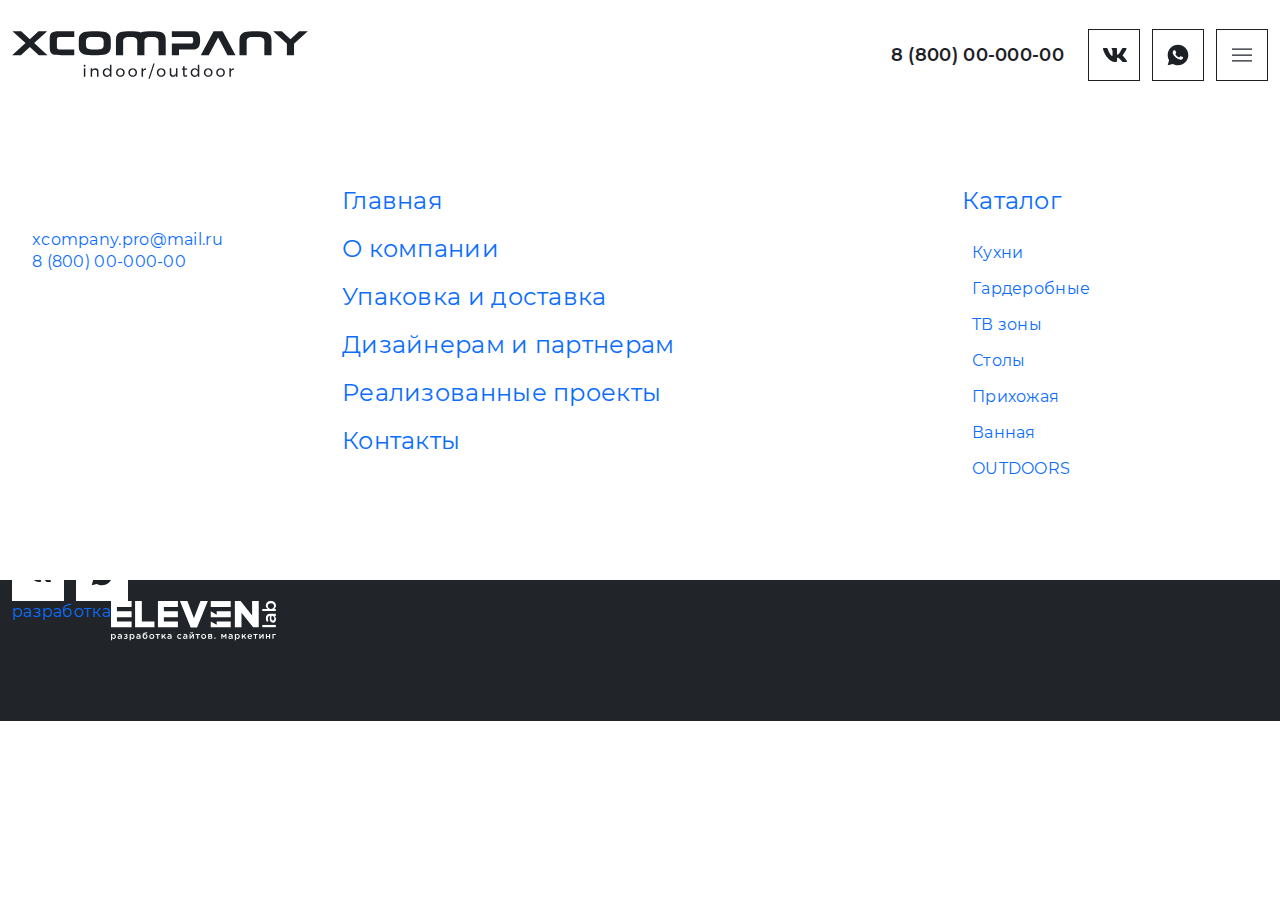
<file: contacts.html>
<!DOCTYPE html>
<html lang="ru">

<head>
  <meta charset="UTF-8">
  <meta http-equiv="X-UA-Compatible" content="IE=edge">
  <meta name="viewport" content="width=device-width, initial-scale=1.0">
  <title>xcompany</title>

  <meta property="og:image" content="path/to/image.jpg">
  <link rel="shortcut icon" href="img/favicon/favicon.ico" type="image/x-icon">

  <!-- add plugins css -->
  <link rel="stylesheet" href="css/bootstrap.min.css">
  <link rel="stylesheet" href="css/slick.css">
  <link rel="stylesheet" href="css/aos.css">
  <link rel="stylesheet" href="css/fancybox.css">
  <!-- add plugins css end -->

  <link rel="stylesheet" href="css/style.css">
  <link rel="stylesheet" href="css/header.css">
  <link rel="stylesheet" href="css/footer.css">
  <link rel="stylesheet" href="css/main.css">
  <link rel="stylesheet" href="css/media.css">
</head>

<body>

  <canvas id="mouseCanvas"></canvas>

  <header>
    <div class="header-top">
      <div class="container-fluid">
        <div class="row">
          <div class="col-12 d-flex align-items-center">
            <a href="index.html" class="logo"><img src="img/logo.svg" alt=""></a>
            <nav class="nav-menu nav-menu-header">
              <ul class="menu menu-header my-ul">
                <li class="nav-item"><a href="index.html" class="nav-link">Главная</a></li>
                <li class="nav-item"><a href="kitchen.html" class="nav-link">Кухня</a></li>
                <li class="nav-item"><a href="wardrobe.html" class="nav-link">Гардеробная</a></li>
                <li class="nav-item"><a href="tv-zones.html" class="nav-link">ТВ зоны</a></li>
                <li class="nav-item"><a href="tables.html" class="nav-link">Столы</a></li>
                <li class="nav-item"><a href="hallway.html" class="nav-link">Прихожая</a></li>
                <li class="nav-item"><a href="bathroom.html" class="nav-link">Ванная</a></li>
                <li class="nav-item"><a href="outdoors.html" class="nav-link">OUTDOORS</a></li>
                <li class="nav-item"><a href="patents.html" class="nav-link">Патенты</a></li>
                <li class="nav-item"><a href="contacts.html" class="nav-link">Контакты</a></li>
              </ul>
            </nav>
            <a href="tel:88000000000" class="phone">8 (800) 00-000-00</a>
            <ul class="social-list my-ul">
              <li><a href="#"><svg class="svg-icon">
                    <use xlink:href="img/sprite.svg#vk-icon"></use>
                  </svg></a></li>
              <li><a href="#"><svg class="svg-icon">
                    <use xlink:href="img/sprite.svg#whatsapp-icon"></use>
                  </svg></a></li>
            </ul>

            <a href="#" class="btn-burger"><svg class="svg-icon svg-icon-burger">
                <use xlink:href="img/sprite.svg#burger-icon"></use>
              </svg>
              <svg class="svg-icon svg-icon-close">
                <use xlink:href="img/sprite.svg#close-icon"></use>
              </svg>
            </a>
          </div>
        </div>
      </div>
    </div>
    <div class="header-bottom">
      <div class="container-fluid">
        <div class="row">
          <div class="col-12 col-md-6 col-lg-5 col-xl-5 order-lg-1">
            <ul class="header-bottom-menu my-ul">
              <li><a href="index.html" class="active">Главная</a></li>
              <li><a href="about.html">О компании</a></li>
              <li><a href="package.html">Упаковка и доставка</a></li>
              <li><a href="partners.html">Дизайнерам и партнерам</a></li>
              <li><a href="projects.html">Реализованные проекты</a></li>
              <li><a href="contacts.html">Контакты</a></li>
            </ul>
          </div>
          <div class="col-12 col-md-6 col-lg-4 col-xl-3 offset-xl-1 order-lg-1">
            <ul class="header-bottom-menu my-ul">
              <li><a href="catalog.html">Каталог</a>

                <ul class="header-bottom-submenu my-ul">
                  <li><a href="kitchen.html">Кухни</a></li>
                  <li><a href="wardrobe.html">Гардеробные</a></li>
                  <li><a href="tv-zones.html">ТВ зоны</a></li>
                  <li><a href="tables.html">Столы</a></li>
                  <li><a href="hallway.html">Прихожая</a></li>
                  <li><a href="bathroom.html">Ванная</a></li>
                  <li><a href="outdoors.html">OUTDOORS</a></li>
                </ul>
              </li>
            </ul>
          </div>
          <div class="col-12 col-lg-3 col-xl-3">
            <div class="header-bottom-box">
              <ul class="social-list social-list-white-border my-ul">
                <li><a href="#"><svg class="svg-icon">
                      <use xlink:href="img/sprite.svg#vk-icon"></use>
                    </svg></a></li>
                <li><a href="#"><svg class="svg-icon">
                      <use xlink:href="img/sprite.svg#whatsapp-icon"></use>
                    </svg></a></li>
              </ul>

              <a href="mailto:xcompany.pro@mail.ru" class="mail">xcompany.pro@mail.ru</a>
              <a href="tel:+78000000000" class="phone-link">8 (800) 00-000-00</a>
            </div>
          </div>
        </div>
      </div>
    </div>
  </header>

  <main class="home-contacts bg-dark p-120">
    <div class="container">
      <div class="row">
        <div class="col-12 col-lg-5">
          <div class="home-contacts-wrapper">
            <nav aria-label="breadcrumb" class="nav-breadcrumb">
              <ol class="breadcrumb breadcrumb-white">
                <li class="breadcrumb-item"><a href="index.html">Главная</a></li>
                <li class="breadcrumb-item active" aria-current="page">Каталог</li>
              </ol>
            </nav>

            <h1 class="h2-big">Контакты</h1>

            <div class="contacts-box">
              <p class="font-text">Телефон:</p>
              <a href="tel:88000000000" class="h4">8 (800) 00-000-00</a>
            </div>
            <div class="contacts-box">
              <p class="font-text">Адрес:</p>
              <h4>г. Пенза, ул. Володарского, 2</h4>
            </div>
            <div class="contacts-box">
              <p>Электронная почта:</p>
              <a href="mailto:xcompany@gmail.com" class="h4">xcompany@gmail.com</a>
            </div>

            <ul class="social-list social-list-white my-ul d-none d-lg-flex">
              <li><a href="#"><svg class="svg-icon">
                    <use xlink:href="img/sprite.svg#vk-icon"></use>
                  </svg></a></li>
              <li><a href="#"><svg class="svg-icon">
                    <use xlink:href="img/sprite.svg#whatsapp-icon"></use>
                  </svg></a></li>
            </ul>

            <a href="https://elevenlab.ru" target="_blank" class="link-developer d-none d-lg-flex">
              <span>разработка</span>
              <img src="img/logo-developer.svg" alt="">
            </a>
          </div>
        </div>

        <div class="col-12 col-lg-7">
          <div class="map-wrapper">
            <iframe
              src="https://yandex.ru/map-widget/v1/?ll=45.010940%2C53.186102&mode=search&ol=geo&ouri=ymapsbm1%3A%2F%2Fgeo%3Fdata%3DCgg1NzIxMzkxMBJA0KDQvtGB0YHQuNGPLCDQn9C10L3Qt9CwLCDRg9C70LjRhtCwINCS0L7Qu9C-0LTQsNGA0YHQutC-0LPQviwgMiIKDTQLNEIVkb5UQg%2C%2C&z=16"></iframe>
              
          </div>
        </div>

        <div class="col-12 d-block d-lg-none">
          <ul class="social-list social-list-white my-ul">
            <li><a href="#"><svg class="svg-icon">
                  <use xlink:href="img/sprite.svg#vk-icon"></use>
                </svg></a></li>
            <li><a href="#"><svg class="svg-icon">
                  <use xlink:href="img/sprite.svg#whatsapp-icon"></use>
                </svg></a></li>
          </ul>

          <a href="https://elevenlab.ru" target="_blank" class="link-developer">
            <span>разработка</span>
            <img src="img/logo-developer.svg" alt="">
          </a>
        </div>
      </div>
    </div>
  </main>



  <!-- Modal -->
  <div class="modal fade" id="callbackModal" tabindex="-1" aria-hidden="true">
    <div class="modal-dialog modal-dialog-centered modal-dialog-scrollable">
      <div class="modal-content">

        <div class="modal-header">
          <h3 class="modal-title">Хотите оставить заявку или появились вопросы?</h3>
          <button type="button" class="btn-close" data-bs-dismiss="modal" aria-label="Close"><svg class="svg-icon">
              <use xlink:href="img/sprite.svg#close-icon"></use>
            </svg></button>
          <div class="box-text-big">
            <p>Оставьте свои контактные данные, и мы с вами свяжемся</p>
          </div>
        </div>

        <div class="modal-body">
          <form method="post" class="form-callback">
            <label><input type="text" name="name" placeholder="Имя" required></label>
            <label><input type="text" name="phone" placeholder="Телефон" required></label>
            <h4>Как с вами связаться?</h4>
            <div class="list-social-radio">
              <label class="social-radio-item">
                <input type="radio" name="contact-method" value="whatsapp" checked>
                <span class="social-radio-item__custom"></span>
                <span class="radio-text">WhatsApp</span>
              </label>
              <label class="social-radio-item">
                <input type="radio" name="contact-method" value="Telegram">
                <span class="social-radio-item__custom"></span>
                <span class="radio-text">Telegram</span>
              </label>
              <label class="social-radio-item">
                <input type="radio" name="contact-method" value="Телефон">
                <span class="social-radio-item__custom"></span>
                <span class="radio-text">Телефон</span>
              </label>
            </div>

            <div class="form-footer">
              <label class="label-checkbox">
                <input type="checkbox" name="checkbox">
                <span class="label-checkbox__custom"></span>
                <span class="label-checkbox__text">Нажимая кнопку "Отправить" вы соглашаетесь с политикой обработки
                  персональных данных</span>
              </label>
              <button type="submit" class="btn btn-dark">Отправить</button>
            </div>
          </form>
        </div>

      </div>
    </div>
  </div>

  <div class="modal fade modal-dark" id="thanksModal" tabindex="-1" aria-hidden="true">
    <div class="modal-dialog modal-dialog-centered modal-dialog-scrollable">
      <div class="modal-content">

        <div class="modal-header text-center">
          <h3 class="modal-title h2">Спасибо! Ваши данные получены!</h3>
          <button type="button" class="btn-close" data-bs-dismiss="modal" aria-label="Close"><svg class="svg-icon">
              <use xlink:href="img/sprite.svg#close-icon"></use>
            </svg></button>
          <div class="box-text-big">
            <p>Мы скоро с вами свяжемся</p>
          </div>
        </div>
      </div>
    </div>
  </div>

  <!-- add plugins js-->
  <script src="js/jquery.min.js"></script>
  <script src="js/bootstrap.bundle.min.js"></script>
  <script src="js/slick.min.js"></script>
  <script src="js/jquery.maskedinput.min.js"></script>
  <script src="js/aos.js"></script>
  <script src="js/fancybox.umd.js"></script>
  <!-- add plugins js end-->

  <script src="js/common.js"></script>

</body>

</html>
</file>
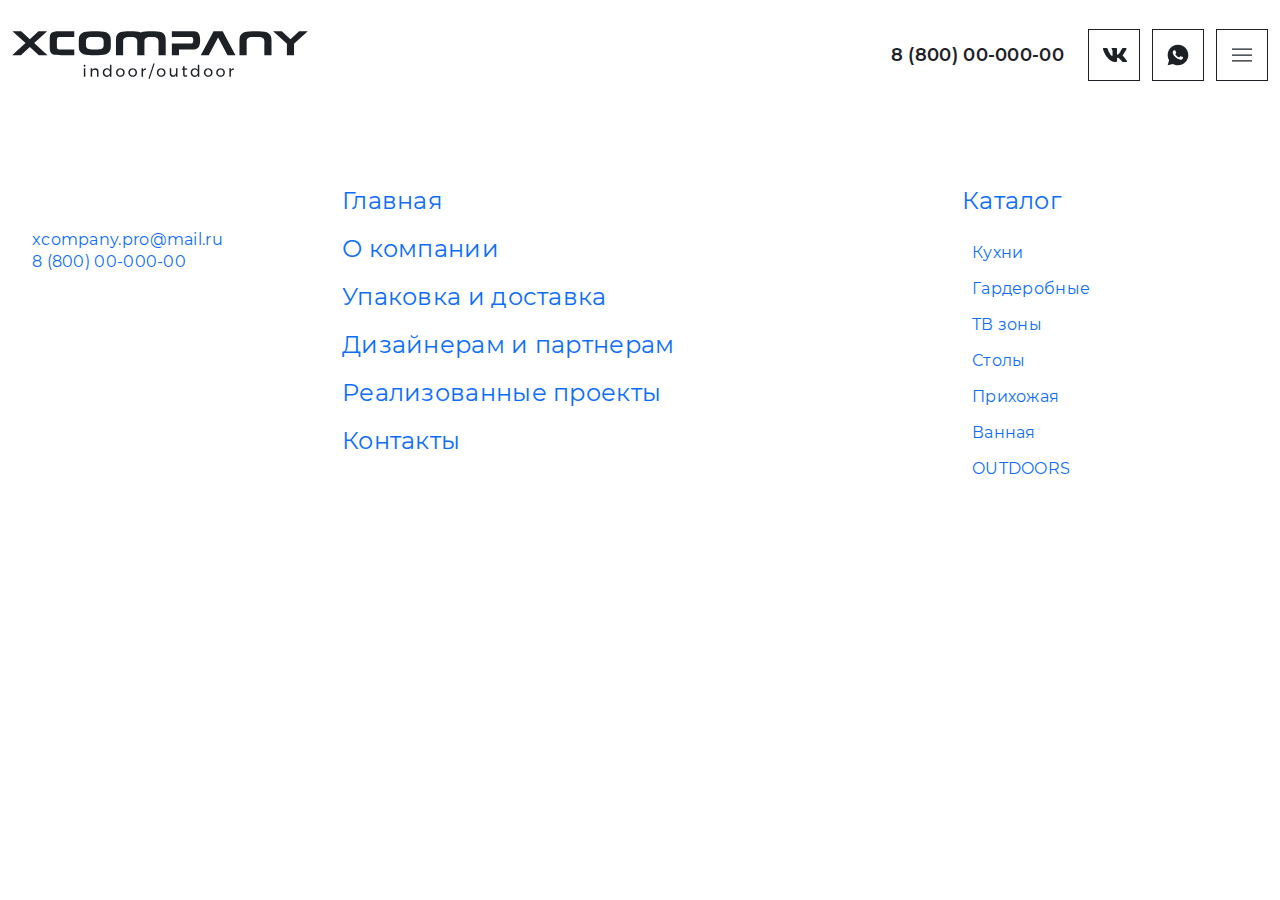
<file: modal.html>
<!DOCTYPE html>
<html lang="ru">

<head>
  <meta charset="UTF-8">
  <meta http-equiv="X-UA-Compatible" content="IE=edge">
  <meta name="viewport" content="width=device-width, initial-scale=1.0">
  <title>xcompany</title>

  <meta property="og:image" content="path/to/image.jpg">
  <link rel="shortcut icon" href="img/favicon/favicon.ico" type="image/x-icon">

  <!-- add plugins css -->
  <link rel="stylesheet" href="css/bootstrap.min.css">
  <link rel="stylesheet" href="css/slick.css">
  <link rel="stylesheet" href="css/aos.css">
  <link rel="stylesheet" href="css/fancybox.css">
  <!-- add plugins css end -->

  <link rel="stylesheet" href="css/style.css">
  <link rel="stylesheet" href="css/header.css">
  <link rel="stylesheet" href="css/footer.css">
  <link rel="stylesheet" href="css/main.css">
  <link rel="stylesheet" href="css/media.css">
</head>

<body>

  <canvas id="mouseCanvas"></canvas>

  <header>
    <div class="header-top">
      <div class="container-fluid">
        <div class="row">
          <div class="col-12 d-flex align-items-center">
            <a href="index.html" class="logo"><img src="img/logo.svg" alt=""></a>
            <nav class="nav-menu nav-menu-header">
              <ul class="menu menu-header my-ul">
                <li class="nav-item"><a href="index.html" class="nav-link active">Главная</a></li>
                <li class="nav-item"><a href="kitchen.html" class="nav-link">Кухня</a></li>
                <li class="nav-item"><a href="wardrobe.html" class="nav-link">Гардеробная</a></li>
                <li class="nav-item"><a href="tv-zones.html" class="nav-link">ТВ зоны</a></li>
                <li class="nav-item"><a href="tables.html" class="nav-link">Столы</a></li>
                <li class="nav-item"><a href="hallway.html" class="nav-link">Прихожая</a></li>
                <li class="nav-item"><a href="bathroom.html" class="nav-link">Ванная</a></li>
                <li class="nav-item"><a href="outdoors.html" class="nav-link">OUTDOORS</a></li>
                <li class="nav-item"><a href="patents.html" class="nav-link">Патенты</a></li>
                <li class="nav-item"><a href="contacts.html" class="nav-link">Контакты</a></li>
              </ul>
            </nav>
            <a href="tel:88000000000" class="phone">8 (800) 00-000-00</a>
            <ul class="social-list my-ul">
              <li><a href="#"><svg class="svg-icon">
                    <use xlink:href="img/sprite.svg#vk-icon"></use>
                  </svg></a></li>
              <li><a href="#"><svg class="svg-icon">
                    <use xlink:href="img/sprite.svg#whatsapp-icon"></use>
                  </svg></a></li>
            </ul>

            <a href="#" class="btn-burger"><svg class="svg-icon svg-icon-burger">
                <use xlink:href="img/sprite.svg#burger-icon"></use>
              </svg>
              <svg class="svg-icon svg-icon-close">
                <use xlink:href="img/sprite.svg#close-icon"></use>
              </svg>
            </a>
          </div>
        </div>
      </div>
    </div>
    <div class="header-bottom">
      <div class="container-fluid">
        <div class="row">
          <div class="col-12 col-md-6 col-lg-5 col-xl-5 order-lg-1">
            <ul class="header-bottom-menu my-ul">
              <li><a href="index.html" class="active">Главная</a></li>
              <li><a href="about.html">О компании</a></li>
              <li><a href="package.html">Упаковка и доставка</a></li>
              <li><a href="partners.html">Дизайнерам и партнерам</a></li>
              <li><a href="projects.html">Реализованные проекты</a></li>
              <li><a href="contacts.html">Контакты</a></li>
            </ul>
          </div>
          <div class="col-12 col-md-6 col-lg-4 col-xl-3 offset-xl-1 order-lg-1">
            <ul class="header-bottom-menu my-ul">
              <li><a href="catalog.html">Каталог</a>

                <ul class="header-bottom-submenu my-ul">
                  <li><a href="kitchen.html">Кухни</a></li>
                  <li><a href="wardrobe.html">Гардеробные</a></li>
                  <li><a href="tv-zones.html">ТВ зоны</a></li>
                  <li><a href="tables.html">Столы</a></li>
                  <li><a href="hallway.html">Прихожая</a></li>
                  <li><a href="bathroom.html">Ванная</a></li>
                  <li><a href="outdoors.html">OUTDOORS</a></li>
                </ul>
              </li>
            </ul>
          </div>
          <div class="col-12 col-lg-3 col-xl-3">
            <div class="header-bottom-box">
              <ul class="social-list social-list-white-border my-ul">
                <li><a href="#"><svg class="svg-icon">
                      <use xlink:href="img/sprite.svg#vk-icon"></use>
                    </svg></a></li>
                <li><a href="#"><svg class="svg-icon">
                      <use xlink:href="img/sprite.svg#whatsapp-icon"></use>
                    </svg></a></li>
              </ul>

              <a href="mailto:xcompany.pro@mail.ru" class="mail">xcompany.pro@mail.ru</a>
              <a href="tel:+78000000000" class="phone-link">8 (800) 00-000-00</a>
            </div>
          </div>
        </div>
      </div>
    </div>
  </header>



  <div class="1"><div class="container">
    <div class="row">
      <div class="col-12">
        <a href="#" class="btn btn-dark" data-bs-toggle="modal" data-bs-target="#callbackModal">callback modal</a>
  <a href="#" class="btn btn-dark" data-bs-toggle="modal" data-bs-target="#thanksModal">thanks modal</a>
      </div>
    </div>
  </div></div>

  <!-- Modal -->
  <div class="modal fade" id="callbackModal" tabindex="-1" aria-hidden="true">
    <div class="modal-dialog modal-dialog-centered modal-dialog-scrollable">
      <div class="modal-content">

        <div class="modal-header">
          <h3 class="modal-title">Хотите оставить заявку или появились вопросы?</h3>
          <button type="button" class="btn-close" data-bs-dismiss="modal" aria-label="Close"><svg class="svg-icon">
              <use xlink:href="img/sprite.svg#close-icon"></use>
            </svg></button>
          <div class="box-text-big">
            <p>Оставьте свои контактные данные, и мы с вами свяжемся</p>
          </div>
        </div>

        <div class="modal-body">
          <form method="post" class="form-callback">
            <label><input type="text" name="name" placeholder="Имя" required></label>
            <label><input type="text" name="phone" placeholder="Телефон" required></label>
            <h4>Как с вами связаться?</h4>
            <div class="list-social-radio">
              <label class="social-radio-item">
                <input type="radio" name="contact-method" value="whatsapp" checked>
                <span class="social-radio-item__custom"></span>
                <span class="radio-text">WhatsApp</span>
              </label>
              <label class="social-radio-item">
                <input type="radio" name="contact-method" value="Telegram">
                <span class="social-radio-item__custom"></span>
                <span class="radio-text">Telegram</span>
              </label>
              <label class="social-radio-item">
                <input type="radio" name="contact-method" value="Телефон">
                <span class="social-radio-item__custom"></span>
                <span class="radio-text">Телефон</span>
              </label>
            </div>

            <div class="form-footer">
              <label class="label-checkbox">
                <input type="checkbox" name="checkbox">
                <span class="label-checkbox__custom"></span>
                <span class="label-checkbox__text">Нажимая кнопку "Отправить" вы соглашаетесь с политикой обработки
                  персональных данных</span>
              </label>
              <button type="submit" class="btn btn-dark">Отправить</button>
            </div>
          </form>
        </div>

      </div>
    </div>
  </div>

  <div class="modal fade modal-dark" id="thanksModal" tabindex="-1" aria-hidden="true">
    <div class="modal-dialog modal-dialog-centered modal-dialog-scrollable">
      <div class="modal-content">

        <div class="modal-header text-center">
          <h3 class="modal-title h2">Спасибо! Ваши данные получены!</h3>
          <button type="button" class="btn-close" data-bs-dismiss="modal" aria-label="Close"><svg class="svg-icon">
              <use xlink:href="img/sprite.svg#close-icon"></use>
            </svg></button>
          <div class="box-text-big">
            <p>Мы скоро с вами свяжемся</p>
          </div>
        </div>
      </div>
    </div>
  </div>

  <!-- add plugins js-->
  <script src="js/jquery.min.js"></script>
  <script src="js/bootstrap.bundle.min.js"></script>
  <script src="js/slick.min.js"></script>
  <script src="js/jquery.maskedinput.min.js"></script>
  <script src="js/aos.js"></script>
  <script src="js/fancybox.umd.js"></script>
  <!-- add plugins js end-->

  <script src="js/common.js"></script>

</body>

</html>
</file>
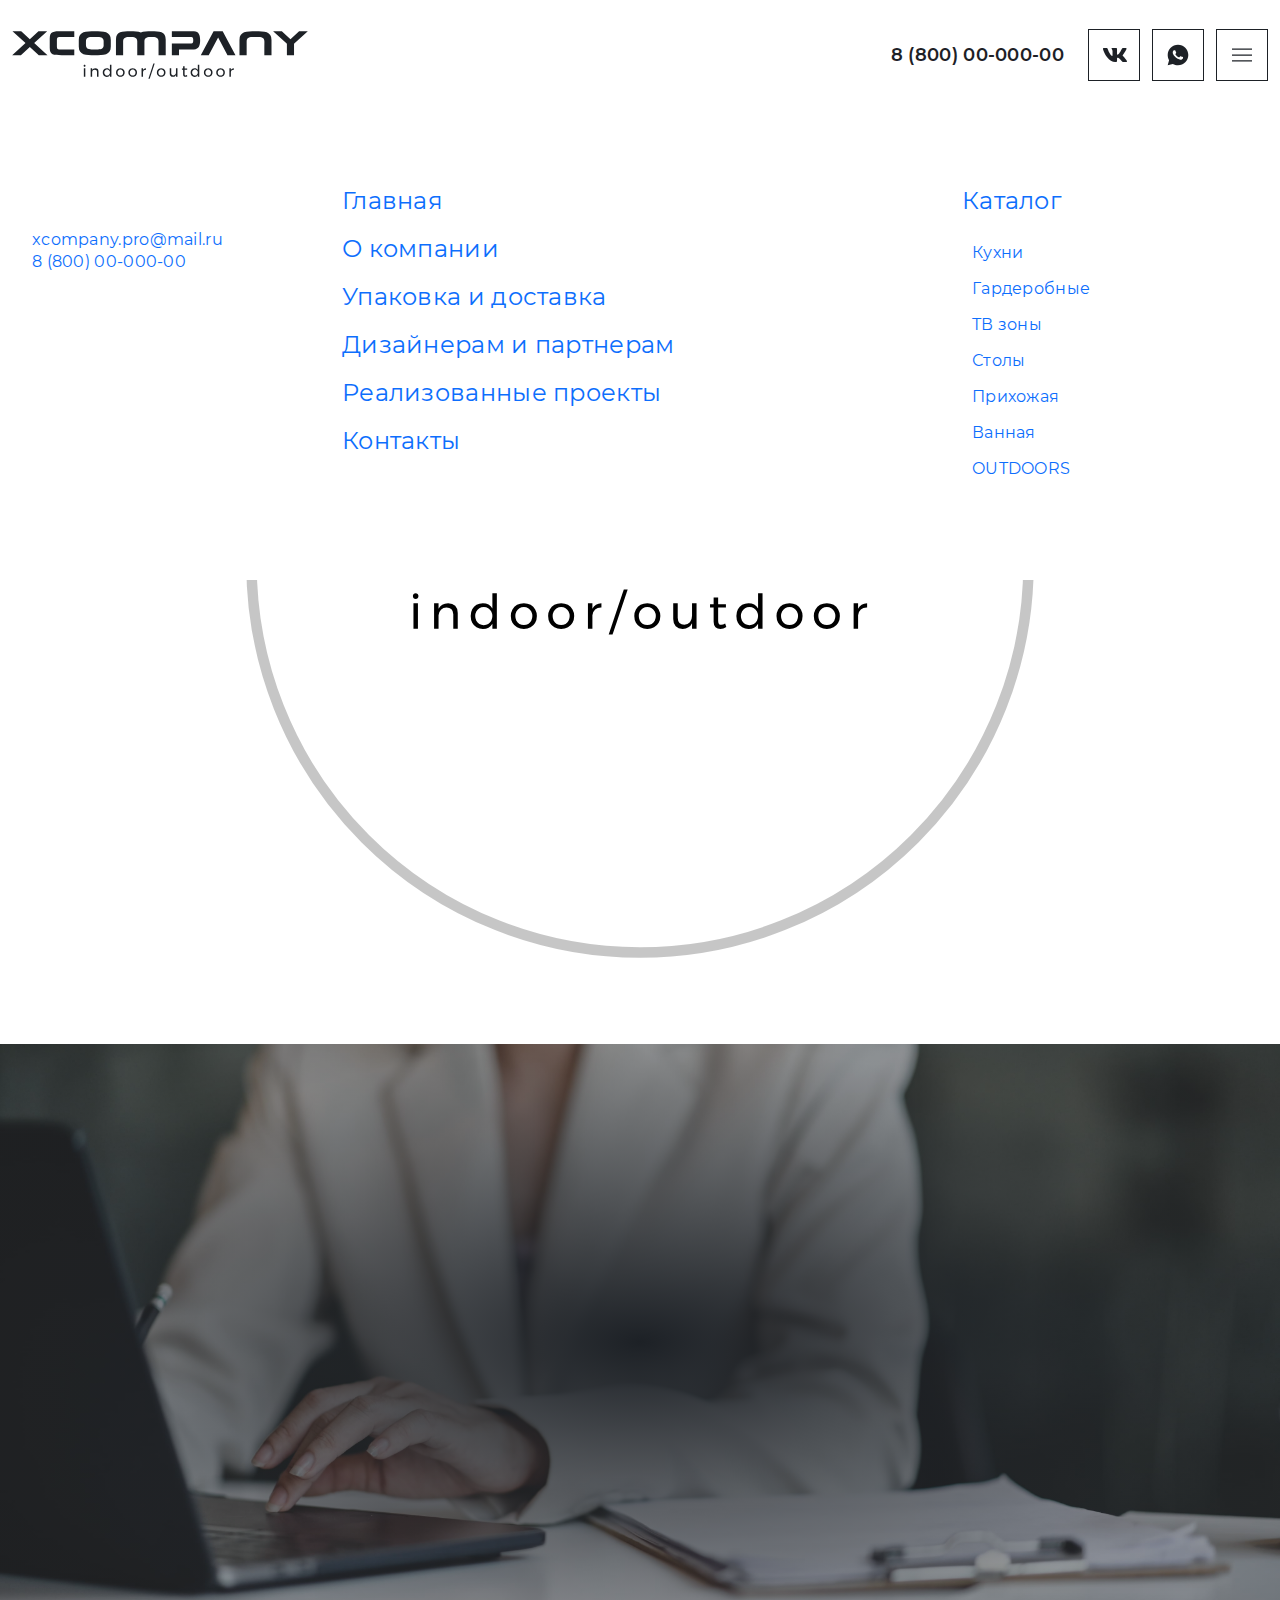
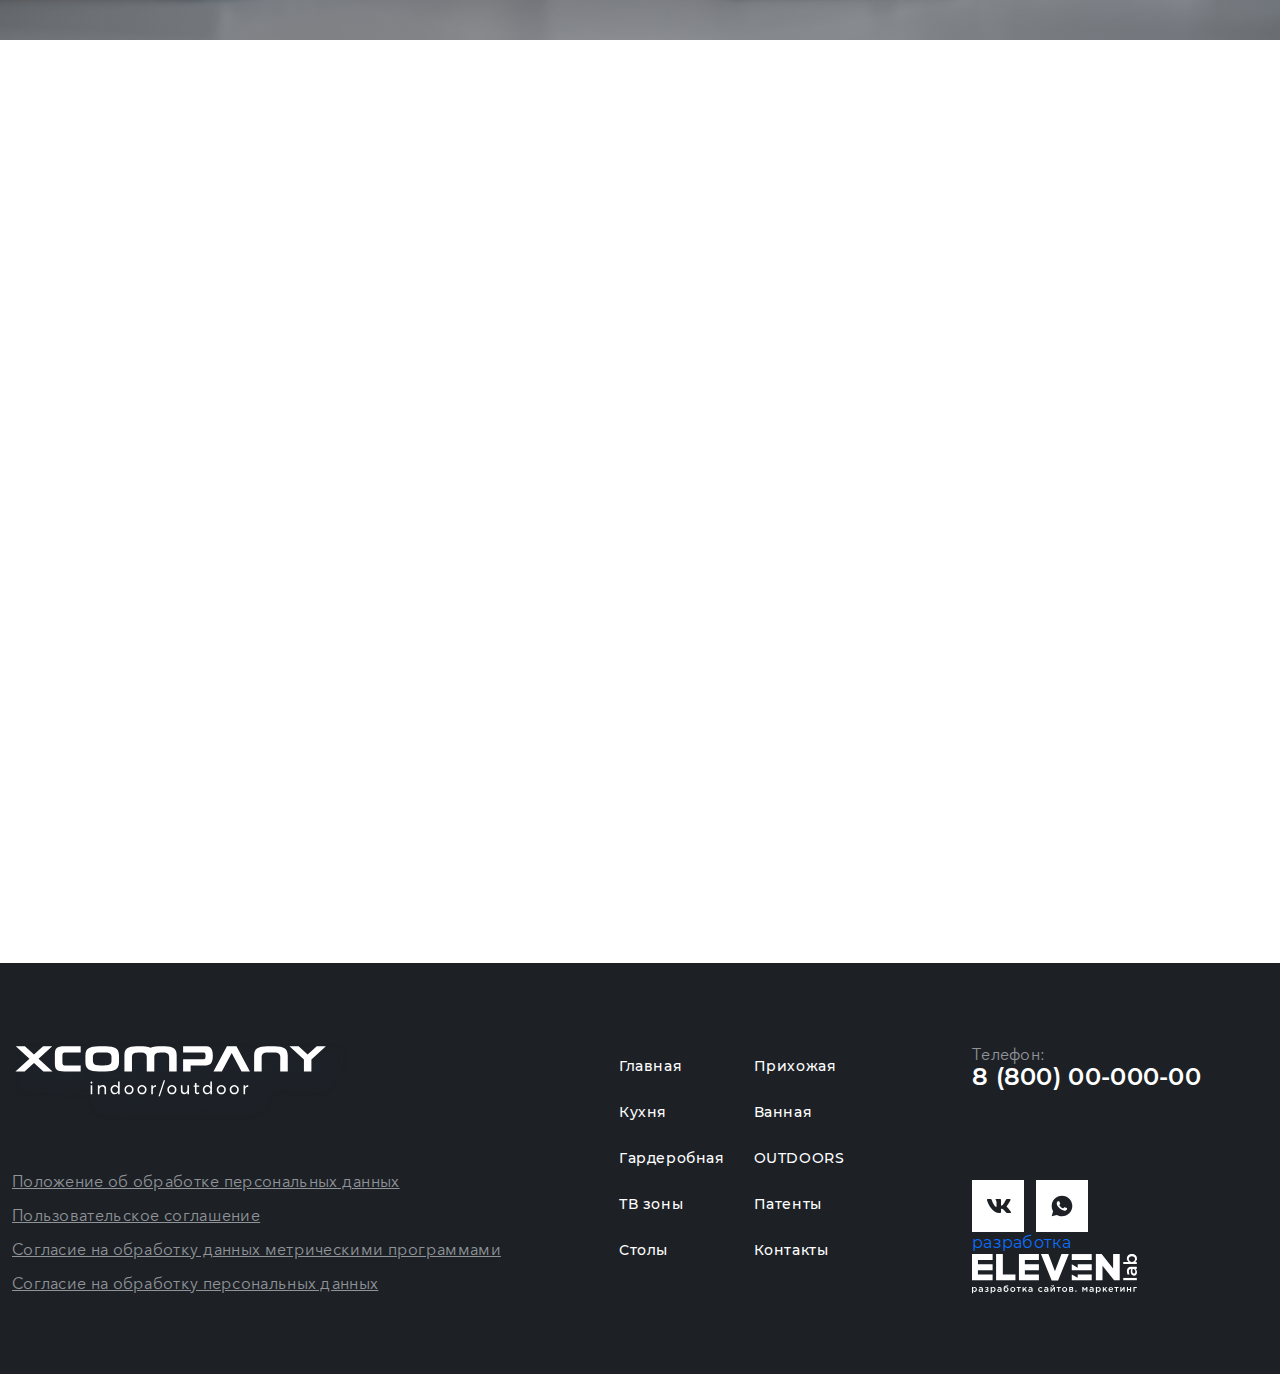
<file: patents.html>
<!DOCTYPE html>
<html lang="ru">

<head>
  <meta charset="UTF-8">
  <meta http-equiv="X-UA-Compatible" content="IE=edge">
  <meta name="viewport" content="width=device-width, initial-scale=1.0">
  <title>xcompany</title>

  <meta property="og:image" content="path/to/image.jpg">
  <link rel="shortcut icon" href="img/favicon/favicon.ico" type="image/x-icon">

  <script>
    // Добавляем класс "js" на <html>, если JS включен.
    // Важно — выполняется до первого рендера, чтобы CSS успел среагировать.
    (function () {
      try {
        document.documentElement.classList.remove('no-js');
      } catch (e) { }
      document.documentElement.classList.add('js');
    })();
  </script>
  
  <!-- add plugins css -->
  <link rel="stylesheet" href="css/bootstrap.min.css">
  <link rel="stylesheet" href="css/slick.css">
  <link rel="stylesheet" href="css/aos.css">
  <link rel="stylesheet" href="css/fancybox.css">
  <!-- add plugins css end -->

  <link rel="stylesheet" href="css/style.css">
  <link rel="stylesheet" href="css/header.css">
  <link rel="stylesheet" href="css/footer.css">
  <link rel="stylesheet" href="css/main.css">
  <link rel="stylesheet" href="css/media.css">
</head>

<body>
<!-- Прелоадер с картинкой -->
  <div class="preloader">
    <img src="img/brandmark-design-2.svg" alt="Логотип — загрузка" />
  </div>
  <canvas id="mouseCanvas"></canvas>

  <header>
    <div class="header-top">
      <div class="container-fluid">
        <div class="row">
          <div class="col-12 d-flex align-items-center">
            <a href="index.html" class="logo"><img src="img/logo.svg" alt=""></a>
            <nav class="nav-menu nav-menu-header">
              <ul class="menu menu-header my-ul">
                <li class="nav-item"><a href="index.html" class="nav-link">Главная</a></li>
                <li class="nav-item"><a href="about.html" class="nav-link">О компании</a></li>
                <li class="nav-item"><a href="kitchen.html" class="nav-link">Кухня</a></li>
                <li class="nav-item"><a href="wardrobe.html" class="nav-link">Гардеробная</a></li>
                <li class="nav-item"><a href="tv-zones.html" class="nav-link">ТВ зоны</a></li>
                <li class="nav-item"><a href="tables.html" class="nav-link">Столы</a></li>
                <li class="nav-item"><a href="hallway.html" class="nav-link">Прихожая</a></li>
                <li class="nav-item"><a href="bathroom.html" class="nav-link">Ванная</a></li>
                <li class="nav-item"><a href="outdoors.html" class="nav-link">OUTDOORS</a></li>
                <li class="nav-item"><a href="patents.html" class="nav-link">Патенты</a></li>
                <li class="nav-item"><a href="contacts.html" class="nav-link">Контакты</a></li>
              </ul>
            </nav>
            <a href="tel:88000000000" class="phone">8 (800) 00-000-00</a>
            <ul class="social-list my-ul">
              <li><a href="#"><svg class="svg-icon">
                    <use xlink:href="img/sprite.svg#vk-icon"></use>
                  </svg></a></li>
              <li><a href="#"><svg class="svg-icon">
                    <use xlink:href="img/sprite.svg#whatsapp-icon"></use>
                  </svg></a></li>
            </ul>

            <a href="#" class="btn-burger"><svg class="svg-icon svg-icon-burger">
                <use xlink:href="img/sprite.svg#burger-icon"></use>
              </svg>
              <svg class="svg-icon svg-icon-close">
                <use xlink:href="img/sprite.svg#close-icon"></use>
              </svg>
            </a>
          </div>
        </div>
      </div>
    </div>
    <div class="header-bottom">
      <div class="container-fluid">
        <div class="row">
          <div class="col-12 col-md-6 col-lg-5 col-xl-5 order-lg-1">
            <ul class="header-bottom-menu my-ul">
              <li><a href="index.html" class="active">Главная</a></li>
              <li><a href="about.html">О компании</a></li>
              <li><a href="package.html">Упаковка и доставка</a></li>
              <li><a href="partners.html">Дизайнерам и партнерам</a></li>
              <li><a href="projects.html">Реализованные проекты</a></li>
              <li><a href="contacts.html">Контакты</a></li>
            </ul>
          </div>
          <div class="col-12 col-md-6 col-lg-4 col-xl-3 offset-xl-1 order-lg-1">
            <ul class="header-bottom-menu my-ul">
              <li><a href="catalog.html">Каталог</a>

                <ul class="header-bottom-submenu my-ul">
                  <li><a href="kitchen.html">Кухни</a></li>
                  <li><a href="wardrobe.html">Гардеробные</a></li>
                  <li><a href="tv-zones.html">ТВ зоны</a></li>
                  <li><a href="tables.html">Столы</a></li>
                  <li><a href="hallway.html">Прихожая</a></li>
                  <li><a href="bathroom.html">Ванная</a></li>
                  <li><a href="outdoors.html">OUTDOORS</a></li>
                </ul>
              </li>
            </ul>
          </div>
          <div class="col-12 col-lg-3 col-xl-3">
            <div class="header-bottom-box">
              <ul class="social-list social-list-white-border my-ul">
                <li><a href="#"><svg class="svg-icon">
                      <use xlink:href="img/sprite.svg#vk-icon"></use>
                    </svg></a></li>
                <li><a href="#"><svg class="svg-icon">
                      <use xlink:href="img/sprite.svg#whatsapp-icon"></use>
                    </svg></a></li>
              </ul>

              <a href="mailto:xcompany.pro@mail.ru" class="mail">xcompany.pro@mail.ru</a>
              <a href="tel:+78000000000" class="phone-link">8 (800) 00-000-00</a>
            </div>
          </div>
        </div>
      </div>
    </div>
  </header>

  <main class="home home-catalog home-page home-patents">
    <div class="container">
      <div class="row">
        <div class="col-12">
          <h1 class="anim-letters">
            Патенты
          </h1>

        </div>
      </div>
    </div>
  </main>

  <section class="patents-result p-120">
    <div class="container">
      <div class="row">
        <div class="col-12 col-lg-7 offset-lg-2" data-aos="fade-up">
          <h2>Результат</h2>
          <div class="box-text-big">
            <p>Результат — функциональный, стильный и устойчивый к любым погодным условиям Outdoor гарнитур, который
              станет центральным элементом зоны отдыха на свежем воздухе.</p>
          </div>
        </div>
        <div class="col-12" data-aos="fade-up">
          <div class="patents-result__img"><img src="img/patent-img.jpg" alt=""></div>
        </div>
      </div>
    </div>
    
  </section>


  <footer>
    <div class="container">
      <div class="row">
        <div class="col-12 col-lg-4 col-xl-5">
          <a href="index.html" class="logo"><img src="img/logo-white.svg" alt=""></a>
          <ul class="menu-documents my-ul font-text">
            <li><a href="#" target="_blank">Положение об обработке персональных данных</a></li>
            <li><a href="#" target="_blank">Пользовательское соглашение</a></li>
            <li><a href="#" target="_blank">Согласие на обработку данных метрическими программами</a></li>
            <li><a href="#" target="_blank">Согласие на обработку персональных данных</a></li>
          </ul>
        </div>
        <div class="col-12 col-lg-4 col-xl-4">
          <nav class="nav-menu nav-menu-footer">
            <ul class="menu menu-footer my-ul">
              <li class="nav-item"><a href="index.html" class="nav-link">Главная</a></li>
              <li class="nav-item"><a href="kitchen.html" class="nav-link">Кухня</a></li>
              <li class="nav-item"><a href="wardrobe.html" class="nav-link">Гардеробная</a></li>
              <li class="nav-item"><a href="tv-zones.html" class="nav-link">ТВ зоны</a></li>
              <li class="nav-item"><a href="tables.html" class="nav-link">Столы</a></li>
              <li class="nav-item"><a href="hallway.html" class="nav-link">Прихожая</a></li>
              <li class="nav-item"><a href="bathroom.html" class="nav-link">Ванная</a></li>
              <li class="nav-item"><a href="outdoors.html" class="nav-link">OUTDOORS</a></li>
              <li class="nav-item"><a href="patents.html" class="nav-link">Патенты</a></li>
              <li class="nav-item"><a href="contacts.html" class="nav-link">Контакты</a></li>
            </ul>
          </nav>
        </div>
        <div class="col-12 col-lg-4 col-xl-3">
          <div class="footer-box">
            <p class="font-text">Телефон:</p>
            <a href="tel:88000000000" class="phone h3">8 (800) 00-000-00</a>


            <ul class="social-list social-list-white my-ul">
              <li><a href="#"><svg class="svg-icon">
                    <use xlink:href="img/sprite.svg#vk-icon"></use>
                  </svg></a></li>
              <li><a href="#"><svg class="svg-icon">
                    <use xlink:href="img/sprite.svg#whatsapp-icon"></use>
                  </svg></a></li>
            </ul>

            <a href="https://elevenlab.ru" target="_blank" class="link-developer">
              <span>разработка</span>
              <img src="img/logo-developer.svg" alt="">
            </a>
          </div>
        </div>
      </div>
    </div>
  </footer>


  <!-- Modal -->
  <div class="modal fade" id="callbackModal" tabindex="-1" aria-hidden="true">
    <div class="modal-dialog modal-dialog-centered modal-dialog-scrollable">
      <div class="modal-content">

        <div class="modal-header">
          <h3 class="modal-title">Хотите оставить заявку или появились вопросы?</h3>
          <button type="button" class="btn-close" data-bs-dismiss="modal" aria-label="Close"><svg class="svg-icon">
              <use xlink:href="img/sprite.svg#close-icon"></use>
            </svg></button>
          <div class="box-text-big">
            <p>Оставьте свои контактные данные, и мы с вами свяжемся</p>
          </div>
        </div>

        <div class="modal-body">
          <form method="post" class="form-callback">
            <label><input type="text" name="name" placeholder="Имя" required></label>
            <label><input type="text" name="phone" placeholder="Телефон" required></label>
            <h4>Как с вами связаться?</h4>
            <div class="list-social-radio">
              <label class="social-radio-item">
                <input type="radio" name="contact-method" value="whatsapp" checked>
                <span class="social-radio-item__custom"></span>
                <span class="radio-text">WhatsApp</span>
              </label>
              <label class="social-radio-item">
                <input type="radio" name="contact-method" value="Telegram">
                <span class="social-radio-item__custom"></span>
                <span class="radio-text">Telegram</span>
              </label>
              <label class="social-radio-item">
                <input type="radio" name="contact-method" value="Телефон">
                <span class="social-radio-item__custom"></span>
                <span class="radio-text">Телефон</span>
              </label>
            </div>

            <div class="form-footer">
              <label class="label-checkbox">
                <input type="checkbox" name="checkbox">
                <span class="label-checkbox__custom"></span>
                <span class="label-checkbox__text">Нажимая кнопку "Отправить" вы соглашаетесь с политикой обработки
                  персональных данных</span>
              </label>
              <button type="submit" class="btn btn-dark">Отправить</button>
            </div>
          </form>
        </div>

      </div>
    </div>
  </div>

  <div class="modal fade modal-dark" id="thanksModal" tabindex="-1" aria-hidden="true">
    <div class="modal-dialog modal-dialog-centered modal-dialog-scrollable">
      <div class="modal-content">

        <div class="modal-header text-center">
          <h3 class="modal-title h2">Спасибо! Ваши данные получены!</h3>
          <button type="button" class="btn-close" data-bs-dismiss="modal" aria-label="Close"><svg class="svg-icon">
              <use xlink:href="img/sprite.svg#close-icon"></use>
            </svg></button>
          <div class="box-text-big">
            <p>Мы скоро с вами свяжемся</p>
          </div>
        </div>
      </div>
    </div>
  </div>

  <!-- add plugins js-->
  <script src="js/jquery.min.js"></script>
  <script src="js/bootstrap.bundle.min.js"></script>
  <script src="js/slick.min.js"></script>
  <script src="js/jquery.maskedinput.min.js"></script>
  <script src="js/aos.js"></script>
  <script src="js/fancybox.umd.js"></script>
  <!-- add plugins js end-->

  <script src="js/common.js"></script>

</body>

</html>
</file>
<file: css/style.css>
@font-face {
  font-family: "Montserrat";
  font-weight: 400;
  font-style: normal;
  src: url("../fonts/Montserrat/Montserrat-Regular.eot");
  src: url("../fonts/Montserrat/Montserrat-Regular.eot?#iefix") format("embedded-opentype"), url("../fonts/Montserrat/Montserrat-Regular.woff") format("woff"), url("../fonts/Montserrat/Montserrat-Regular.ttf") format("truetype");
}
@font-face {
  font-family: "Montserrat";
  font-weight: 500;
  font-style: normal;
  src: url("../fonts/Montserrat/Montserrat-Medium.eot");
  src: url("../fonts/Montserrat/Montserrat-Medium.eot?#iefix") format("embedded-opentype"), url("../fonts/Montserrat/Montserrat-Medium.woff") format("woff"), url("../fonts/Montserrat/Montserrat-Medium.ttf") format("truetype");
}
@font-face {
  font-family: "Montserrat";
  font-weight: 600;
  font-style: normal;
  src: url("../fonts/Montserrat/Montserrat-SemiBold.eot");
  src: url("../fonts/Montserrat/Montserrat-SemiBold.eot?#iefix") format("embedded-opentype"), url("../fonts/Montserrat/Montserrat-SemiBold.woff") format("woff"), url("../fonts/Montserrat/Montserrat-SemiBold.ttf") format("truetype");
}
@font-face {
  font-family: "AvenirNextCyr";
  font-weight: 400;
  font-style: normal;
  src: url("../fonts/AvenirNextCyr/AvenirNextCyr-Regular.eot");
  src: url("../fonts/AvenirNextCyr/AvenirNextCyr-Regular.eot?#iefix") format("embedded-opentype"), url("../fonts/AvenirNextCyr/AvenirNextCyr-Regular.woff") format("woff"), url("../fonts/AvenirNextCyr/AvenirNextCyr-Regular.ttf") format("truetype");
}
@font-face {
  font-family: "Mplus1p";
  font-weight: 500;
  font-style: normal;
  src: url("../fonts/Mplus1p/Mplus1p-Medium.eot");
  src: url("../fonts/Mplus1p/Mplus1p-Medium.eot?#iefix") format("embedded-opentype"), url("../fonts/Mplus1p/Mplus1p-Medium.woff") format("woff"), url("../fonts/Mplus1p/Mplus1p-Medium.ttf") format("truetype");
}
* {
  box-sizing: border-box;
  -webkit-font-smoothing: antialiased;
  -moz-osx-font-smoothing: grayscale;
}
*:before, *:after {
  box-sizing: border-box;
}

html, body, div, span, applet, object, iframe, h1, h2, h3, h4, h5, h6, p, blockquote, pre, a, abbr, acronym, address, big, cite, code, del, dfn, em, img, ins, kbd, q, s, samp, small, strike, strong, sub, sup, tt, var, b, u, i, center, dl, dt, dd, ol, ul, li, fieldset, form, label, legend, table, caption, tbody, tfoot, thead, tr, th, td, article, aside, canvas, details, embed, figure, figcaption, footer, header, hgroup, menu, nav, output, ruby, section, summary, time, mark, audio, video {
  margin: 0;
  padding: 0;
  border: 0;
  font-size: 100%;
  font: inherit;
  vertical-align: baseline;
}

/* HTML5 display-role reset for older browsers */
article, aside, details, figcaption, figure, footer, header, hgroup, menu, nav, section {
  display: block;
}

blockquote, q {
  quotes: none;
}

blockquote:before, blockquote:after, q:before, q:after {
  content: "";
  content: none;
}

table {
  border-collapse: collapse;
  border-spacing: 0;
}

html, body {
  height: 100%;
  margin: 0;
  padding: 0;
}

body {
  font-size: 16px;
  min-width: 320px;
  position: relative;
  line-height: 22px;
  letter-spacing: 0.3px;
  font-family: "Montserrat", sans-serif;
  font-weight: normal;
  background: #fff;
  color: #1D2126;
  padding: 78px 0 0;
}
body.no-scroll {
  overflow: hidden;
}

canvas#mouseCanvas {
  position: fixed;
  inset: 0;
  width: 100%;
  height: 100%;
  display: block;
  z-index: 9999;
  pointer-events: none;
}

img {
  display: block;
  max-width: 100%;
  height: auto;
}

.text-center {
  text-align: center;
}

a {
  display: block;
  text-decoration: none;
  transition: 0.3s ease;
  outline: none;
  width: -moz-fit-content;
  width: fit-content;
}
a:hover, a:focus {
  text-decoration: none;
}

input, textarea, select {
  outline: none;
  box-shadow: none;
  -webkit-appearance: none;
     -moz-appearance: none;
          appearance: none;
  padding: 0 24px;
  box-sizing: border-box;
  font-family: "Montserrat", sans-serif;
  border: 1px solid #DBDBDB;
  border-radius: 0;
  width: 100%;
  height: 54px;
  background: #fff;
  color: #000;
  font-size: 18px;
  line-height: 22px;
  letter-spacing: 0.3px;
  cursor: pointer;
  transition: 0.3s ease;
}
input::-moz-placeholder, textarea::-moz-placeholder, select::-moz-placeholder {
  color: rgba(25, 41, 57, 0.4);
}
input::placeholder, textarea::placeholder, select::placeholder {
  color: rgba(25, 41, 57, 0.4);
}
input:hover, input:focus, textarea:hover, textarea:focus, select:hover, select:focus {
  outline: none;
  box-shadow: none;
}
input:hover, textarea:hover, select:hover {
  border: 1px solid #dbdbdb;
  color: #1D2126;
}
input:hover::-moz-placeholder, textarea:hover::-moz-placeholder, select:hover::-moz-placeholder {
  color: #1D2126;
}
input:hover::placeholder, textarea:hover::placeholder, select:hover::placeholder {
  color: #1D2126;
}
input:focus, textarea:focus, select:focus {
  border-color: #1D2126;
  color: #1D2126;
}
input:valid, textarea:valid, select:valid {
  background: #F0F0F0;
  border: 1px solid #dbdbdb;
  color: #1D2126;
}

input[type=radio], input[type=checkbox] {
  width: auto;
  height: auto;
  -webkit-appearance: auto;
     -moz-appearance: auto;
          appearance: auto;
  margin: 0 5px 0 0;
  display: inline;
}

label {
  display: block;
  width: 100%;
  margin: 0 0 16px;
}
label:last-child {
  margin: 0;
}

textarea {
  resize: none;
  padding: 12px 17px;
  height: 103px;
}

.form-callback {
  max-width: 584px;
  width: 100%;
  margin: 0 auto;
  margin: 0 0 0 10px;
}
.form-callback h4 {
  margin: 16px 0;
  color: rgba(25, 41, 57, 0.8);
}

.form-footer {
  width: 100%;
  display: flex;
  align-items: center;
}
.form-footer .label-checkbox {
  padding: 0 5px 0 0;
}

.list-social-radio {
  width: 100%;
  display: flex;
  align-items: stretch;
  flex-wrap: wrap;
  font-size: 14px;
  line-height: 16px;
  letter-spacing: 0.3px;
}

.social-radio-item {
  flex: 1;
  margin: 0 16px 16px 0;
  display: flex;
  align-items: center;
  background: #fff;
  border: 1px solid #dbdbdb;
  padding: 16px 24px;
  cursor: pointer;
  transition: 0.3s ease;
}
.social-radio-item:last-child {
  margin: 0 0 16px;
}
.social-radio-item input {
  display: none;
}
.social-radio-item input:checked ~ .social-radio-item__custom:after {
  transform: translate(-50%, -50%) scale(1);
}
.social-radio-item__custom {
  margin: 0 12px 0 0;
  width: 18px;
  height: 18px;
  min-width: 18px;
  border: 1px solid #1D2126;
  border-radius: 50%;
  position: relative;
  z-index: 1;
  cursor: pointer;
}
.social-radio-item__custom:after {
  content: "";
  position: absolute;
  top: 50%;
  left: 50%;
  width: 10px;
  height: 10px;
  background: #1D2126;
  border-radius: 50%;
  transform: translate(-50%, -50%) scale(0);
  transition: 0.3s ease;
}
.social-radio-item:hover {
  border-color: #1D2126;
  color: #1D2126;
}
.social-radio-item:focus {
  border-color: rgba(25, 41, 57, 0.8);
}

button, .btn {
  outline: none;
  transition: 0.3s ease;
  cursor: pointer;
  box-shadow: none;
  font-family: "Montserrat", sans-serif;
  padding: 0;
  margin: 0;
  border: none;
  border-radius: 0;
}
button:hover, button:focus, .btn:hover, .btn:focus {
  outline: none;
  box-shadow: none;
}

.btn {
  display: flex;
  align-items: center;
  justify-content: center;
  text-align: center;
  padding: 10px 35px;
  font-family: "Mplus1p", sans-serif;
  font-size: 18px;
  font-weight: 500;
  letter-spacing: 0.7px;
  text-transform: uppercase;
  height: 52px;
  border-radius: 0;
  transition: 0.3s ease;
}

.btn-dark {
  border: 1px solid #fff;
  color: #ffffff;
  background: #1D2126;
}
.btn-dark:hover {
  background: #ffffff;
  border-color: #1D2126;
  color: #1D2126;
}
.btn-dark:focus {
  border-color: #1D2126;
  color: #ffffff;
  background: #1D2126;
}
.btn-dark:disabled {
  opacity: 0.5;
  border-color: #1D2126;
  color: #ffffff;
  background: #1D2126;
}

.svg-icon {
  display: inline-block;
  width: 100%;
  height: 100%;
}

strong, b {
  font-weight: bold;
  display: inline-block;
}

ul, ol {
  padding: 0 0 0 20px;
}

.my-ul {
  list-style: none;
  padding: 0;
}

.list-dots {
  list-style-type: disc;
}

.container-fluid {
  padding: 0 12px;
}

.container {
  max-width: 1514px;
  padding: 0 12px;
}

.row > * {
  padding: 0 12px;
}

h1, .h1 {
  font-weight: 600;
  font-size: 80px;
  line-height: 95%;
  letter-spacing: 1.6px;
  margin: 0;
  width: 100%;
  text-transform: uppercase;
}

h2, .h2 {
  width: 100%;
  margin: 0;
  font-size: 48px;
  font-weight: 600;
  line-height: 100%;
  letter-spacing: 1px;
  text-transform: uppercase;
}

.h2-big {
  font-weight: 600;
  font-size: 64px;
  line-height: 100%;
  letter-spacing: 1.3px;
  margin: 0;
  width: 100%;
}

h3, .h3 {
  width: 100%;
  margin: 0;
  font-weight: 600;
  font-size: 32px;
  line-height: 100%;
  text-transform: uppercase;
}

h4, .h4 {
  width: 100%;
  margin: 0;
  font-weight: 600;
  font-size: 24px;
  line-height: 100%;
}

.box-text p {
  margin: 0 0 16px;
}
.box-text p:last-child {
  margin: 0;
}

.box-text-big {
  font-size: 24px;
  line-height: 110%;
  font-weight: normal;
  letter-spacing: 0.5px;
}

.font-text {
  font-family: "AvenirNextCyr", sans-serif;
}

.p-120 {
  padding: 120px 0;
}

.mb-32 {
  margin-bottom: 32px;
}

.mb-48 {
  margin-bottom: 48px;
}

.mb-64 {
  margin-bottom: 64px;
}

.text-uppercase {
  text-transform: uppercase;
}

.bg-dark {
  background: #1D2126;
  color: #ffffff;
}

.bg-light-gray {
  background: #f7f7f7;
}

.text-gradient {
  background: linear-gradient(90deg, #5B6674 0%, #B3BCC4 15.25%, #68778A 37.38%, #435267 59.02%, #A2AEB9 78.28%, #20272E 90.04%);
  -webkit-background-clip: text;
  -webkit-text-fill-color: transparent;
  background-clip: text;
  text-fill-color: transparent;
}

.text-indent {
  text-indent: 75px;
}

.text-indent-2 {
  text-indent: 35px;
}

.d-block {
  display: flex;
}

.social-list {
  display: flex;
  align-items: center;
}
.social-list li {
  margin: 0 12px 0 0;
}
.social-list li:last-child {
  margin: 0;
}
.social-list li a {
  border: 1px solid #1D2126;
  padding: 10px;
  width: 52px;
  height: 52px;
  fill: #1D2126;
  display: flex;
  align-items: center;
  justify-content: center;
}
.social-list li a:hover {
  background: #1D2126;
  fill: #fff;
}
.social-list li a:focus {
  background: rgba(25, 41, 57, 0.8);
  border-color: rgba(25, 41, 57, 0.8);
  fill: #fff;
}
.social-list li a:disabled {
  opacity: 0.3;
  border-color: #1D2126;
  fill: #1D2126;
  background: #fff;
}

.social-list-white li a {
  background: #fff;
  border-color: #fff;
  fill: #1D2126;
}
.social-list-white li a:hover {
  background: #1D2126;
  fill: #fff;
}
.social-list-white li a:focus {
  background: rgba(25, 41, 57, 0.8);
  border-color: rgba(25, 41, 57, 0.8);
  fill: #fff;
}
.social-list-white li a:disabled {
  opacity: 0.3;
  border-color: #1D2126;
  fill: #1D2126;
  background: #fff;
}

.social-list-white-border li a {
  fill: #ffffff;
  border-color: #ffffff;
}
.social-list-white-border li a:hover {
  background: #ffffff;
  fill: #1D2126;
}
.social-list-white-border li a:focus {
  background: #ffffff;
  border-color: #ffffff;
  fill: #1D2126;
}

.nav-menu {
  display: flex;
  align-items: center;
}

.menu {
  font-size: 14px;
  font-weight: 500;
  letter-spacing: 0.6px;
}
.menu li {
  margin: 0 39px 0 0;
}
.menu li:last-child {
  margin: 0;
}
.menu a {
  color: rgba(25, 41, 57, 0.4);
}
.menu a:hover, .menu a.active {
  color: #1D2126;
}

.btn-burger {
  border: 1px solid #1D2126;
  padding: 10px;
  width: 52px;
  height: 52px;
  margin: 0 0 0 12px;
  fill: #1D2126;
  display: flex;
  align-items: center;
  justify-content: center;
}
.btn-burger:hover {
  background: #1D2126;
  fill: #fff;
}
.btn-burger:focus {
  background: rgba(25, 41, 57, 0.8);
  border-color: rgba(25, 41, 57, 0.8);
  fill: #fff;
}
.btn-burger:disabled {
  opacity: 0.3;
  border-color: #1D2126;
  fill: #1D2126;
  background: #fff;
}
.btn-burger.active .svg-icon-burger {
  display: none;
}
.btn-burger.active .svg-icon-close {
  display: block;
}
.btn-burger svg {
  transition: 0.3s ease;
}

.svg-icon-close {
  display: none;
}

.slick-slider {
  width: 100%;
}

.slick-slide {
  outline: none;
}

.label-checkbox {
  position: relative;
  display: flex;
  align-items: flex-start;
  color: rgba(25, 41, 57, 0.8);
  font-size: 14px;
  line-height: 16px;
  letter-spacing: 0.3px;
  margin: 0;
}
.label-checkbox input {
  display: none;
}
.label-checkbox input:checked ~ .label-checkbox__custom {
  background: #1D2126 url("../img/check-icon-white.svg") no-repeat center;
  background-size: 16px;
}
.label-checkbox input:checked ~ .label-checkbox__text {
  color: #1D2126;
}
.label-checkbox__custom {
  position: relative;
  z-index: 1;
  cursor: pointer;
  transition: 0.3 ease;
  width: 18px;
  height: 18px;
  min-width: 18px;
  margin: 0 8px 0 0;
  border: 1px solid rgba(25, 41, 57, 0.8);
}
.label-checkbox:hover {
  color: #1D2126;
}

.anim-letters {
  display: block;
  line-height: 1.2;
  text-align: center;
  white-space: normal;
  overflow: hidden;
}
.anim-letters span {
  display: inline;
  opacity: 0;
  transition: opacity 3.6s ease-in-out;
  will-change: opacity;
  vertical-align: baseline;
}
.anim-letters span.half {
  opacity: 0.5;
}
.anim-letters span.visible {
  opacity: 1;
  transition: opacity 1.4s ease-out;
}

.accordion {
  border: none;
  border-radius: 0;
}

.accordion-grid {
  display: grid;
  grid-template-columns: 1fr 1fr;
}

.accordion-item {
  border: 1px solid #dbdbdb;
  transition: box-shadow 0.3s ease;
  border-radius: 0;
  padding: 0;
}
.accordion-item:last-child {
  border-radius: 0;
}
.accordion-item:first-child {
  border-radius: 0;
}

.accordion-button {
  background-color: transparent;
  font-weight: 600;
  font-size: 24px;
  color: #1D2126;
  box-shadow: none !important;
  display: flex;
  justify-content: space-between;
  align-items: center;
  padding: 48px;
}
.accordion-button:focus {
  box-shadow: none;
}
.accordion-button::after {
  content: "";
  background: #1D2126 url("../img/plus.svg") no-repeat center;
  background-size: 32px;
  color: #fff;
  font-size: 22px;
  width: 52px;
  height: 52px;
  margin-left: 24px;
  display: flex;
  align-items: center;
  justify-content: center;
  transform: none !important;
  transition: all 0.3s ease;
}
.accordion-button:not(.collapsed) {
  background: transparent;
  color: #1D2126;
  padding: 48px 48px 0;
}
.accordion-button:not(.collapsed)::after {
  content: "";
  background: #1D2126 url("../img/minus.svg") no-repeat center;
  background-size: 32px;
}

.accordion-collapse {
  overflow: hidden;
  transition: max-height 0.4s ease, opacity 0.4s ease;
}

.accordion-body {
  color: rgba(25, 41, 57, 0.4);
  line-height: 22px;
  padding: 16px 48px 48px;
}

.nav-tabs {
  width: 100%;
  border: none;
  border-radius: 0;
  margin: 0 0 48px;
  display: flex;
  align-items: stretch;
}
.nav-tabs li {
  flex: 1;
}
.nav-tabs .nav-link {
  height: 100%;
  width: 100%;
  padding: 24px;
  font-size: 14px;
  font-weight: 500;
  line-height: 22px;
  letter-spacing: 0.3px;
  color: rgba(25, 41, 57, 0.4);
  border-radius: 0;
  border: none;
  border-bottom: 1px solid #dbdbdb;
}
.nav-tabs .nav-link.active {
  color: #1D2126;
  border-color: #1D2126;
}
</file>
<file: css/header.css>
header {
  background: #ffffff;
  padding: 13px 0;
  z-index: 10;
  position: fixed;
  left: 0;
  top: 0;
  width: 100%;
}

.logo {
  display: flex;
  align-items: center;
  justify-content: center;
  max-width: 221px;
  width: 100%;
}

.nav-menu-header {
  margin: 0 auto;
}

.phone {
  margin: 0 24px 0 0;
  font-size: 18px;
  font-weight: 600;
  color: #1D2126;
}
.phone:hover {
  color: rgba(25, 41, 57, 0.6);
}
</file>
<file: css/footer.css>
footer {
  background: #1D2126;
  color: #ffffff;
  padding: 130px 0;
}
footer .logo {
  max-width: 340px;
}
footer .phone {
  font-size: 32px;
  color: #ffffff;
  margin: 0;
}
footer .phone:hover {
  color: rgba(255, 255, 255, 0.6);
}
footer .social-list {
  margin: auto 0 0 0;
}

.footer-box {
  height: 100%;
  display: flex;
  flex-direction: column;
}
.footer-box p {
  color: #909499;
}

.nav-menu-footer {
  margin: 0 auto;
}

.menu-footer {
  -moz-column-count: 2;
       column-count: 2;
  margin: 0 30px 0 auto;
}
.menu-footer li {
  margin: 0 67px 0 0;
}
.menu-footer li:last-child {
  margin: 0 67px 0 0;
}
.menu-footer li a {
  padding: 12px 0;
  color: #ffffff;
}
.menu-footer li a:hover, .menu-footer li a.active {
  color: #dbdbdb;
}
.menu-footer li a:focus {
  color: #f7f7f7;
}

.menu-documents {
  margin: 48px 0 0;
}
.menu-documents li {
  margin: 0 0 12px;
}
.menu-documents li:last-child {
  margin: 0;
}
.menu-documents li a {
  text-decoration: underline;
  color: #909499;
}
.menu-documents li a:hover {
  color: #ffffff;
}

.modal-dialog {
  max-width: 768px;
}

.modal-content {
  border-radius: 0;
  border: none;
  padding: 80px;
  background: #F7F7F7;
}
.modal-content .form-callback {
  margin: 32px auto 0;
  max-width: none;
}

.modal-header {
  position: relative;
  z-index: 1;
  flex-wrap: wrap;
  border: none;
  border-radius: 0;
  padding: 0 64px 0 0;
  margin: 0;
  width: 100%;
}
.modal-header .btn-close {
  position: absolute;
  right: 0;
  top: 0;
  z-index: 1;
  opacity: 1;
  background: transparent;
  padding: 10px;
  border-radius: 0;
  box-sizing: border-box;
  margin: 0;
  width: 52px;
  height: 52px;
  min-width: 52px;
  border: 1px solid #1D2126;
  fill: #1D2126;
}
.modal-header .btn-close:hover {
  background: #1D2126;
  fill: #fff;
}
.modal-header .btn-close:focus {
  background: rgba(25, 41, 57, 0.8);
  fill: #fff;
  border-color: rgba(25, 41, 57, 0.8);
}
.modal-header .box-text-big {
  margin: 12px 0 0;
  max-width: 470px;
}

.modal-body {
  padding: 0;
  width: 100%;
}
</file>
<file: css/main.css>
.home {
  width: 100%;
  position: relative;
  z-index: 1;
  padding: 394px 0 423px;
  background: url(../img/home-bg.jpg) no-repeat center;
  background-size: cover;
}
.home::before {
  content: "";
  position: absolute;
  left: 0;
  top: 0;
  width: 100%;
  height: 100%;
  z-index: 2;
  background: radial-gradient(27.36% 17.78% at 50% 50%, #000000 0%, rgba(0, 0, 0, 0) 100%);
}
.home .container, .home .container-fluid {
  position: relative;
  z-index: 3;
}

.logo-animate {
  margin: auto;
  max-width: 507px;
  width: 100%;
  animation: float 3.5s ease-in-out infinite;
  display: flex;
  align-items: center;
  justify-content: center;
}

@keyframes float {
  0% {
    transform: translateY(0);
  }
  50% {
    transform: translateY(-20px);
  }
  100% {
    transform: translateY(0);
  }
}
.category-section h3 {
  text-transform: uppercase;
}
.category-section .btn {
  margin: 19px auto 0;
}

.category-image {
  position: absolute;
  z-index: -1;
  width: 100%;
  max-width: 1488px;
  bottom: 0;
  left: 50%;
  transform: translate(-50%, 0);
  display: flex;
  align-items: center;
  justify-content: center;
}

.category-section-item {
  position: relative;
  z-index: 1;
  width: 100%;
  padding: 92px 0 483px;
}

.category-section-item-2 {
  padding: 115px 0 606px;
}

.tehnology-company .basic-principle {
  margin: 164px 0 0;
}

.tehnology-box {
  max-width: 420px;
  width: 100%;
  padding: 32px 32px 5px;
  border: 1px solid rgba(25, 41, 57, 0.4);
}
.tehnology-box h4 span {
  margin: 16px 0;
  display: block;
}

.basic-principle {
  margin: auto 0 0;
  padding: 0 0 0 150px;
}
.basic-principle h3 {
  margin: 0 0 16px;
}

.tehnology-video {
  width: 100%;
  max-width: 875px;
  margin-left: auto;
  display: flex;
  align-items: center;
  justify-content: center;
}
.tehnology-video video {
  width: 100%;
}

.innovation-section {
  padding: 105px 0;
}
.innovation-section .basic-principle {
  padding: 0;
}
.innovation-section .basic-principle .box-text {
  max-width: 585px;
  margin: 0 0 auto;
}
.innovation-section .btn {
  margin: 24px 0 0;
}
.innovation-section .images-gallery {
  margin: 0 0 24px;
}

.innovation-content {
  width: 100%;
  height: 100%;
  display: flex;
  flex-direction: column;
  align-items: flex-start;
  padding: 0 0 0 150px;
}

.image-wrapper {
  width: 100%;
  margin: 0 24px 0 0;
  display: flex;
  align-items: center;
  justify-content: center;
}
.image-wrapper:last-child {
  margin: 0;
}
.image-wrapper img {
  width: 100%;
}

.images-gallery {
  width: 100%;
  display: flex;
  align-items: stretch;
  flex-wrap: wrap;
}
.images-gallery .image-wrapper {
  max-width: 277px;
  height: 276px;
}
.images-gallery .image-wrapper img {
  width: 100%;
  height: 100%;
  -o-object-fit: cover;
     object-fit: cover;
}

.video-wrapper {
  position: relative;
  z-index: 1;
}

.play-btn {
  position: absolute;
  left: 50%;
  top: 50%;
  transform: translate(-50%, -50%);
  z-index: 2;
  width: 78px;
  height: 78px;
  fill: #fff;
  background: #1D2126;
  display: flex;
  align-items: center;
  justify-content: center;
}
.play-btn svg {
  width: 48px;
  height: 48px;
}

.advantages-section .box-text-title {
  max-width: 433px;
  margin-left: auto;
  color: rgba(25, 41, 57, 0.8);
}

.advantages-row {
  display: flex;
  align-items: flex-end;
  padding: 48px 16px;
  border-bottom: 1px solid #dbdbdb;
}
.advantages-row:first-child {
  border-top: 1px solid #dbdbdb;
}
.advantages-row .advantages-row-box {
  padding: 0 32px;
}
.advantages-row .advantages-row-box:first-child {
  width: 39%;
}
.advantages-row .advantages-row-box:nth-child(2) {
  width: 28%;
}
.advantages-row .advantages-row-box:last-child {
  width: 33%;
}
.advantages-row .image-wrapper {
  width: 194px;
  height: 271px;
}

.project-card {
  width: 100%;
}
.project-card__img {
  width: 100%;
  height: 518px;
  overflow: hidden;
  display: flex;
  align-items: center;
  justify-content: center;
}
.project-card__img img {
  width: 100%;
  height: 100%;
  -o-object-fit: cover;
     object-fit: cover;
}
.project-card__body {
  width: 100%;
  padding: 24px 0 0;
}
.project-card__title {
  color: #1D2126;
}
.project-card__title:hover {
  color: #909499;
}
.project-card .box-text {
  color: rgba(25, 41, 57, 0.4);
}

.projects-section .box-text-big {
  color: rgba(25, 41, 57, 0.8);
}

.package-section .tehnology-box {
  margin: 24px 0;
  padding: 32px;
  max-width: 588px;
}
.package-section .tehnology-box h4 {
  font-weight: 500;
}
.package-section .btn {
  margin-left: 80px;
}

.package-img {
  display: flex;
  align-items: center;
  justify-content: center;
}
.package-img img {
  width: 100%;
}

.partners-section {
  padding: 120px 0 96px;
}

.partners-wrapper {
  width: 100%;
  display: flex;
  align-items: start;
  flex-wrap: wrap;
}

.partners-item {
  height: 80px;
  border: 1px solid rgba(255, 255, 255, 0.6);
  margin: 0 24px 24px 0;
  padding: 20px 24px;
  display: flex;
  align-items: center;
  justify-content: center;
}
.partners-item:hover {
  background: rgba(25, 41, 57, 0.4);
}
.partners-item img {
  max-height: 100%;
}
.partners-item:last-child {
  margin: 0;
}

.cooperation-section .box-text {
  max-width: 400px;
  margin-left: auto;
}
.cooperation-section .box-text .btn {
  margin: 24px 0 0;
}

.cooperation-image {
  margin: -150px auto 0;
  z-index: -1;
  position: relative;
}

.callback-section .box-text-big {
  margin: 12px 0 0;
}
.callback-section__image {
  width: 100%;
  height: 100%;
  border-left: 1px solid #dbdbdb;
  padding: 0 0 0 48px;
  display: flex;
  align-items: center;
  justify-content: center;
}
.callback-section .form-callback {
  margin: 48px auto 0;
}

.sustainability-wrapper {
  display: flex;
  align-items: stretch;
  flex-wrap: wrap;
  position: relative;
  z-index: 1;
}

.sustainability-content {
  position: absolute;
  right: 0;
  top: 0;
  flex: 2;
  padding: 48px;
  max-width: 50%;
  width: 100%;
}
.sustainability-content .box-text {
  margin: 24px 0 0;
  max-width: 650px;
}

.sustainability-item {
  flex: 1;
  min-height: 905px;
  display: flex;
  flex-direction: column;
  justify-content: flex-end;
  border-right: 1px solid #dbdbdb;
  border-bottom: 1px solid #dbdbdb;
}
.sustainability-item:last-child {
  border-right: none;
}
.sustainability-item__img {
  display: none;
}
.sustainability-item__body {
  padding: 48px;
  width: 100%;
}
.sustainability-item h3 span {
  font-size: 80px;
  line-height: 75%;
  font-weight: 500;
}
.sustainability-item .box-text {
  margin: 16px 0 0;
}

.home-catalog {
  background: url("../img/catalog-home-bg.jpg") no-repeat center;
  background-size: cover;
  padding: 204px 0;
}
.home-catalog::before {
  background: radial-gradient(50% 50% at 50% 50%, #1D2126 0%, rgba(29, 33, 38, 0.4) 100%);
}

.home-page {
  padding: 222px 0;
  color: #fff;
}
.home-page::before {
  background: radial-gradient(50% 50% at 50% 50%, #1D2126 0%, rgba(29, 33, 38, 0.4) 100%);
}

.home-kitchen {
  background: url("../img/kitchen-home-bg.jpg") no-repeat center;
  background-size: cover;
}

.home-partners {
  padding: 184px 0;
  background: url("../img/partners-home-bg.jpg") no-repeat center;
  background-size: cover;
}

.about-section .box-text {
  margin: 10px 0 0;
  max-width: 500px;
}

.about-content {
  width: 100%;
  display: flex;
  align-items: center;
  margin: -30px 0 0;
}
.about-content__img {
  max-width: 235px;
  margin: 0 53px 0 0;
}
.about-content .box-text {
  max-width: 343px;
  margin: 0;
}

.home-package {
  background: url("../img/package-home-bg.jpg") no-repeat center;
  background-size: cover;
}

.home-projects {
  background: url("../img/projects-home-bg.jpg") no-repeat center;
  background-size: cover;
}

.project-col {
  display: none;
}
.project-col:nth-child(-n+7) {
  display: block;
}

.home-patents {
  padding: 222px 0;
  background: url("../img/patents-home-bg.jpg") no-repeat center;
  background-size: cover;
}

.patents-result h2 {
  margin: 0 0 32px;
}
.patents-result .box-text-big {
  margin: 0 0 32px;
}

.home-contacts h1 {
  margin: 0 0 auto;
}
.home-contacts .social-list {
  margin: auto 0 0;
}

.map-wrapper {
  width: 100%;
  height: 477px;
  display: flex;
  align-items: center;
  justify-content: center;
}
.map-wrapper iframe {
  width: 100%;
  height: 100%;
  -o-object-fit: cover;
     object-fit: cover;
  filter: grayscale(100%);
}

.contacts-box {
  margin: 0 0 24px;
}
.contacts-box:last-child {
  margin: 0;
}

.home-contacts-wrapper {
  width: 100%;
  height: 100%;
  display: flex;
  flex-direction: column;
}

.contacts-box {
  margin: 0 0 24px 0;
}
.contacts-box:last-child {
  margin: 0;
}
.contacts-box p {
  color: #909499;
  font-family: "AvenirNextCyr", sans-serif;
  margin: 0 0 4px;
  font-size: 18px;
  line-height: 22px;
  letter-spacing: 0.3px;
}
.contacts-box a:hover {
  color: rgba(255, 255, 255, 0.6);
}

.home-project {
  padding: 222px 0;
  background: url("../img/outdoor-home-bg.jpg") no-repeat center;
  background-size: cover;
}

.project-image {
  width: 100%;
}
.project-image__item {
  width: 100%;
  display: flex;
  align-items: center;
  justify-content: center;
}
.project-image__name {
  width: 100%;
  padding: 16px 0;
  color: rgba(25, 41, 57, 0.8);
  border-bottom: 1px solid #dbdbdb;
}
.project-image__description {
  max-width: 880px;
  width: 100%;
  margin: 32px auto 0;
}

.projects-target {
  width: 100%;
}
.projects-target__image img {
  width: 100%;
}
.projects-target__text {
  max-width: 580px;
  width: 100%;
  margin: 0 auto;
  height: 100%;
  display: flex;
  flex-direction: column;
  justify-content: center;
}
.projects-target h2 {
  margin: 0 0 16px;
}
.projects-target .box-text {
  max-width: 430px;
}
.projects-target ul li {
  margin: 0 0 24px;
}
.projects-target ul li:last-child {
  margin: 0;
}
.projects-target h3 {
  margin: 0 0 16px;
}

.projects-result {
  padding: 64px 0 120px;
}
.projects-result__description {
  max-width: 984px;
  width: 100%;
  margin: 0 auto 32px;
}
.projects-result h2 {
  margin: 0 0 32px;
}

.home-project-page {
  background: url("../img/project-home-page.jpg") no-repeat center;
  background-size: cover;
  padding: 222px 0;
}

.calculation-prices .box-text {
  max-width: 580px;
  width: 100%;
  margin: 12px 0 0;
}
.calculation-prices__img {
  width: 100%;
  height: 100%;
  background: #fff;
  display: flex;
  align-items: center;
  justify-content: center;
}

.price-wrapper {
  margin: 0 24px 0 0;
}
.price-wrapper h4 {
  margin: 4px 0 0;
  color: #1D2126;
}
.price-wrapper p {
  color: rgba(25, 41, 57, 0.4);
}

.form-calculate {
  max-width: none;
  margin: 48px 0 0;
}

.form-item {
  width: 100%;
  margin: 0 0 8px;
}
.form-item p {
  margin: 0 0 8px;
  color: rgba(25, 41, 57, 0.8);
  font-weight: 600;
}
.form-item:last-child {
  margin: 0;
}

.about-project-section {
  padding: 120px 0 0;
}

.about-project {
  margin: 0 0 120px;
}
.about-project:last-child {
  margin: 0;
}
.about-project__img {
  width: 100%;
  display: flex;
  align-items: center;
  justify-content: center;
}
.about-project__img img {
  width: 100%;
}
.about-project__body {
  max-width: 597px;
  width: 100%;
  height: 100%;
  display: flex;
  flex-direction: column;
}
.about-project__body .about-project__img {
  margin: auto 0 0;
}
.about-project__body .box-text {
  margin: 16px 0 0;
  font-size: 18px;
}
.about-project__body .box-text ul {
  font-size: 16px;
}

.about-project__img-max {
  height: 675px;
}
.about-project__img-max img {
  height: 100%;
  -o-object-fit: cover;
     object-fit: cover;
}

.home-about {
  background: url("../img/about-home-bg.jpg") no-repeat center;
  background-size: cover;
  padding: 222px 0;
}

.about-greetings-content {
  max-width: 1060px;
  width: 100%;
  margin: 0 auto;
  padding: 48px;
}
.about-greetings-content h4 {
  margin: 0 0 24px;
}
.about-greetings-content .box-text {
  margin: 24px auto 0;
  max-width: 500px;
  width: 100%;
}

.about-mission__content {
  max-width: 602px;
  margin: 0 0 0 auto;
}
.about-mission h3 {
  margin: 0 0 16px;
}
.about-mission .box-text {
  font-size: 18px;
}

.quote-icon {
  font-size: 200px;
  line-height: 15%;
  font-weight: 600;
  letter-spacing: 0.3px;
}

.about-advantages-wrapper {
  width: 100%;
  display: flex;
  align-items: stretch;
  flex-wrap: wrap;
}

.about-advantages-item {
  min-height: 732px;
  flex: 1;
  border: 1px solid #dbdbdb;
  padding: 48px;
  border-right: none;
}
.about-advantages-item:last-child {
  border-right: 1px solid #dbdbdb;
}
.about-advantages-item.about-advantages-item__img {
  width: 100%;
  display: flex;
  align-items: center;
  justify-content: center;
}
.about-advantages-item.about-advantages-item__img img {
  width: 100%;
  height: 100%;
  -o-object-fit: cover;
     object-fit: cover;
}
.about-advantages-item__content {
  display: flex;
  flex-direction: column;
  justify-content: center;
  padding: 80px;
}
.about-advantages-item h3 {
  margin: 0 0 32px;
}
.about-advantages-item h4 {
  margin: 0 auto 32px;
  max-width: 335px;
  width: 100%;
}

.about-system .tehnology-box {
  margin: 120px 0 0;
  max-width: 640px;
}
.about-system .box-text {
  max-width: 640px;
  margin: 16px 0 0;
}

.about-safety .about-advantages-item {
  min-height: 544px;
}

.map-container {
  position: relative;
}

.map-container svg {
  display: block;
  max-width: 100%;
  height: auto;
  width: 100%;
}

.map-container svg path {
  transition: fill 0.25s ease, stroke 0.25s ease, opacity 0.25s ease;
  cursor: pointer;
  pointer-events: all;
}
.map-container svg path.highlight {
  fill: #ffcc00 !important;
  opacity: 0.8 !important;
  stroke: #333;
  stroke-width: 1;
}

.map-tooltip {
  position: absolute;
  display: none;
  pointer-events: none;
  padding: 6px 10px;
  background: #ffffff;
  border: 1px solid rgba(0, 0, 0, 0.6);
  border-radius: 4px;
  box-shadow: 0 4px 12px rgba(0, 0, 0, 0.15);
  font-size: 13px;
  z-index: 9999;
  white-space: nowrap;
}

.map-delivery .box-text {
  margin: 0 0 0 24px;
  max-width: 390px;
}

.team-slider, .certificates-slider {
  background: #fff;
}
.team-slider .slick-slide, .certificates-slider .slick-slide {
  border: 1px solid #dbdbdb;
  margin: 0 -0.5px;
}

.team-card {
  width: 100%;
  padding: 48px;
}
.team-card__photo {
  width: 100%;
  height: 488px;
  display: flex;
  align-items: center;
  justify-content: center;
}
.team-card__photo img {
  width: 100%;
  height: 100%;
  -o-object-fit: cover;
     object-fit: cover;
}
.team-card__body {
  width: 100%;
  height: calc(100% - 488px);
  background: #1D2126;
  color: #fff;
  padding: 24px;
  border-top: 1px solid rgba(25, 41, 57, 0.8);
}
.team-card h4 {
  margin: 0 0 4px;
}
.team-card .box-text {
  color: rgba(255, 255, 255, 0.6);
}

.certificates-item {
  width: 100%;
  padding: 24px;
}
.certificates-item__img {
  width: 100%;
  height: 485px;
  display: flex;
  align-items: center;
  justify-content: center;
  position: relative;
  z-index: 1;
}
.certificates-item__img::before {
  content: "";
  position: absolute;
  left: 50%;
  top: 50%;
  transform: translate(-50%, -50%);
  background: #fff url("../img/loupe.svg") no-repeat center;
  background-size: 32px;
  width: 52px;
  height: 52px;
  z-index: 1;
  opacity: 0;
  transition: 0.3s ease;
}
.certificates-item__img:hover::before {
  opacity: 1;
}
.certificates-item__img img {
  width: 100%;
  height: 100%;
  -o-object-fit: cover;
     object-fit: cover;
  filter: grayscale(100%);
}
.certificates-item__body {
  width: 100%;
  height: calc(100% - 485px);
  padding: 24px 0 0;
}
.certificates-item h4 {
  margin: 0;
}
</file>
<file: css/media.css>
/*==========  Desktop First  ==========*/
/* Large Devices, Wide Screens */
@media only screen and (max-width: 1700px) {
  .logo {
    max-width: 180px;
  }
  .menu li {
    margin: 0 15px 0 0;
  }
  .menu li:last-child {
    margin: 0;
  }
  .images-gallery .image-wrapper {
    max-width: 220px;
  }
  .sustainability-item h3 span {
    font-size: 60px;
  }
  .menu-footer {
    margin: 0 auto;
  }
  .header-bottom {
    padding: 80px 20px;
  }
  .header-bottom-menu > li > a {
    font-size: 24px;
    line-height: 1;
    padding: 12px 0;
  }
  .header-bottom-submenu {
    padding: 0 0 0 10px;
    margin: 10px 0 0;
  }
  .header-bottom-submenu li a {
    font-size: 16px;
    line-height: 1;
    padding: 10px 0;
  }
}
@media only screen and (max-width: 1600px) {
  .home {
    padding: 300px 0 250px;
  }
  .video-wrapper {
    height: 700px;
  }
  .container {
    max-width: 1440px;
  }
}
@media only screen and (max-width: 1440px) {
  h2, .h2 {
    font-size: 36px;
  }
  h3, .h3 {
    font-size: 24px;
  }
  .h2-big {
    font-size: 50px;
  }
  .box-text-big {
    font-size: 20px;
  }
  .p-120 {
    padding: 80px 0;
  }
  footer {
    padding: 80px 0;
  }
  footer .phone {
    font-size: 24px;
  }
  .home {
    padding: 250px 0;
  }
  .nav-menu-header {
    display: none;
  }
  header .logo {
    margin: 0 auto 0 0;
  }
  .header-top {
    padding: 16px 0;
  }
  .header-bottom {
    max-height: calc(100vh - 84px);
  }
  body {
    padding: 84px 0 0;
  }
  .logo {
    max-width: 296px;
  }
  .advantages-row .image-wrapper {
    width: 120px;
    height: 220px;
  }
  .sustainability-item h3 span {
    font-size: 40px;
  }
  .sustainability-item__body {
    padding: 36px;
  }
  .innovation-content {
    padding: 0 0 0 40px;
  }
  .innovation-section {
    padding: 70px 0;
  }
}
@media only screen and (max-width: 1200px) {
  .sustainability-item__body {
    padding: 20px;
  }
  .tehnology-company .basic-principle {
    margin: 24px 0 0;
  }
  .innovation-content {
    padding: 0;
  }
  .package-section .btn {
    margin-left: 0;
  }
  .package-section .tehnology-box {
    padding: 24px;
    max-width: none;
  }
  .about-advantages-item {
    min-height: auto;
    padding: 24px;
  }
  .about-advantages-item h4 {
    max-width: none;
    margin: 0 auto 24px;
  }
  .about-safety .about-advantages-item {
    min-height: auto;
  }
  .team-card {
    padding: 24px;
  }
  .team-card__photo {
    height: 440px;
  }
  .team-card__body {
    height: calc(100% - 440px);
  }
  .advantages-section .box-text-title {
    margin: 24px 0 48px;
    max-width: none;
  }
}
@media only screen and (max-width: 992px) {
  h1, .h1 {
    font-size: 60px;
  }
  .p-120 {
    padding: 64px 0;
  }
  .mb-48 {
    margin-bottom: 24px;
  }
  .mb-64 {
    margin-bottom: 24px;
  }
  .h2-big {
    font-size: 40px;
  }
  .box-text-big {
    font-size: 24px;
  }
  .home {
    padding: 175px 0 115px;
  }
  .logo-animate {
    max-width: 354px;
  }
  .header-bottom {
    padding: 24px 40px;
  }
  .header-bottom-box {
    margin: 48px 0 0;
    padding: 48px 0 0;
    border-top: 1px solid #DBDBDB;
    width: 100%;
    justify-content: flex-start;
    align-items: center;
  }
  .header-bottom-box a {
    font-size: 24px;
  }
  .phone-link {
    margin: 40px 0 0;
    font-size: 24px;
  }
  .header-bottom-menu > li {
    margin: 0 0 16px;
  }
  .header-bottom-menu > li > a {
    padding: 24px 0;
  }
  .header-bottom-submenu {
    padding: 0 0 0 32px;
  }
  .header-bottom-submenu li a {
    padding: 12px 0;
    font-size: 20px;
  }
  .tehnology-company .basic-principle {
    padding: 0;
  }
  .basic-principle h3 {
    margin: 0 0 8px;
    font-size: 32px;
  }
  .tehnology-video {
    max-width: none;
    margin: 24px 0 0;
  }
  .tehnology-box {
    max-width: none;
    padding: 24px;
  }
  .category-section-item {
    padding: 70px 0 350px;
  }
  .images-gallery .image-wrapper {
    height: 203px;
  }
  .innovation-content {
    margin: 0;
  }
  .basic-principle {
    margin: 0;
  }
  .innovation-section .basic-principle .box-text {
    max-width: none;
  }
  .innovation-section .basic-principle .box-text br {
    display: none;
  }
  .innovation-section {
    padding: 0;
    margin: 0 0 64px;
  }
  .innovation-section .images-gallery .image-wrapper {
    max-width: none;
    flex: 1;
  }
  .mb-lg-16 {
    margin-bottom: 16px;
  }
  .mb-lg-24 {
    margin-bottom: 24px;
  }
  .advantages-row {
    padding: 32px 0;
    flex-wrap: wrap;
    align-items: flex-start;
  }
  .advantages-row .advantages-row-box:first-child {
    width: 60%;
    padding: 0 16px;
  }
  .advantages-row .advantages-row-box:nth-child(2) {
    padding: 0 16px;
    width: 40%;
    margin: 8px 0 0;
  }
  .advantages-row .advantages-row-box:last-child {
    width: 100%;
    margin: 24px 0 0;
    padding: 0;
  }
  .advantages-row h3 {
    font-size: 32px;
  }
  .sustainability-content {
    position: relative;
    padding: 0;
    text-align: center;
    max-width: none;
    flex: none;
    order: -2;
  }
  .sustainability-content .box-text {
    max-width: none;
  }
  .sustainability-item {
    flex: none;
    width: 100%;
    margin: 48px 0 0;
    min-height: auto;
    border: 1px solid #dbdbdb;
    text-align: center;
  }
  .sustainability-item:last-child {
    order: -1;
  }
  .sustainability-item__img {
    display: flex;
    align-items: center;
    justify-content: center;
    position: relative;
    z-index: 1;
    opacity: 1;
  }
  .sustainability-item:hover {
    color: #1D2126;
  }
  .sustainability-item:hover .box-text {
    color: rgba(25, 41, 57, 0.8);
  }
  .sustainability-item:nth-child(2) {
    color: #1D2126;
  }
  .sustainability-item:nth-child(2) .box-text {
    color: rgba(25, 41, 57, 0.8);
  }
  .sustainability-item__body {
    padding: 32px 24px;
  }
  .sustainability-item h3 span {
    font-size: 64px;
  }
  .package-img {
    margin: 24px 0 0;
  }
  .partners-section {
    padding: 64px 0 40px;
  }
  .partners-item {
    height: 70px;
    padding: 14px 20px;
  }
  .cooperation-section .box-text {
    max-width: none;
    margin: 16px 0 0;
  }
  .cooperation-image {
    margin: 16px auto;
  }
  .callback-section__image {
    border: none;
    padding: 0;
    margin: 24px 0 0;
    height: auto;
  }
  .form-callback {
    max-width: none;
  }
  .callback-section .form-callback {
    margin: 24px auto 0;
  }
  .footer-box {
    justify-content: center;
    align-items: center;
    text-align: center;
    margin: 48px 0 0;
    height: auto;
  }
  footer {
    padding: 64px 0;
  }
  footer .logo {
    margin: 0 auto;
  }
  footer .phone {
    margin: 8px auto 0;
    font-size: 32px;
  }
  footer .social-list {
    margin: 48px auto 0;
  }
  .menu-documents {
    margin: 48px auto;
    text-align: center;
  }
  .menu-documents li a {
    margin: 0 auto;
  }
  .menu-footer {
    width: 100%;
    text-align: center;
  }
  .menu-footer li {
    margin: 0;
  }
  .menu-footer li a {
    margin: 0 auto;
  }
  .accordion-grid {
    grid: none;
  }
  .accordion:last-child .accordion-item {
    border-top: none;
  }
  .accordion-item {
    border: 1px solid #DBDBDB;
  }
  .accordion-button {
    padding: 24px;
  }
  .accordion-button:not(.collapsed) {
    padding: 24px 24px 0;
  }
  .accordion-body {
    padding: 16px 24px 24px;
  }
  .about-section .box-text {
    max-width: none;
  }
  .about-section br {
    display: none;
  }
  .about-content {
    margin: 24px 0 0;
    flex-wrap: wrap;
    align-items: flex-start;
  }
  .about-content::before {
    content: "";
    width: 127px;
    height: 86px;
    background: url("../img/logo-border.svg") no-repeat center;
    background-size: 100%;
    margin: 0 0 0 auto;
  }
  .about-content__img {
    margin: 0;
    order: -1;
  }
  .about-content .box-text {
    max-width: none;
    margin: 24px 0 0;
  }
  .nav-tabs {
    margin: 0 0 16px;
    flex-wrap: wrap;
  }
  .nav-tabs li {
    flex: none;
  }
  .nav-tabs .nav-link {
    padding: 24px 44px 24px 0;
  }
  .home-patents {
    padding: 142px 0;
  }
  .home-contacts h1 {
    margin: 0 0 48px;
  }
  .map-wrapper {
    margin: 24px 0 48px;
  }
  .projects-target {
    margin-bottom: 24px;
  }
  .projects-target__text {
    max-width: none;
    padding: 24px 0 32px;
  }
  .projects-target .box-text {
    max-width: none;
  }
  .project-card__img {
    height: 450px;
  }
  .project-image__description {
    max-width: none;
    margin: 24px auto 0;
  }
  .mt-lg-24 {
    margin-top: 24px;
  }
  .mb-lg-24 {
    margin-bottom: 24px;
  }
  .mb-lg-56 {
    margin-bottom: 56px;
  }
  .mt-lg-48 {
    margin-top: 48px;
  }
  .mb-120 {
    margin-bottom: 48px;
  }
  .projects-result {
    padding: 56px 0 64px;
  }
  .home-project-page {
    padding: 77px 0;
  }
  .about-project-section {
    padding: 64px 0 0;
  }
  .about-project {
    margin: 0 0 48px;
  }
  .about-project:last-child {
    margin: 0;
  }
  .about-project h3 {
    margin: 0 0 24px;
  }
  .about-project__body .about-project__img {
    margin: 24px 0 0;
  }
  .about-project__body .box-text {
    margin: 0;
  }
  .about-project__img-max {
    height: auto;
  }
  .calculation-prices__img {
    margin: 0 0 24px;
  }
  .form-calculate {
    margin: 24px 0 0;
  }
  .calculation-prices .box-text {
    max-width: none;
  }
  .home-about {
    padding: 97.5px 0;
  }
  .about-greetings-content {
    padding: 24px;
  }
  .about-mission__content {
    max-width: none;
    margin: 65px 0 0;
  }
  .quote-icon {
    font-size: 150px;
  }
  .about-advantages-wrapper {
    flex-wrap: wrap;
  }
  .about-advantages-item {
    flex: none;
    width: 100%;
    border: 1px solid #DBDBDB;
    border-bottom: none;
  }
  .about-advantages-item:last-child {
    border-bottom: 1px solid #DBDBDB;
  }
  .about-system .tehnology-box {
    margin: 24px 0 0;
  }
  .about-system .box-text {
    max-width: none;
  }
  .team-card__photo {
    height: 300px;
  }
  .team-card__body {
    height: calc(100% - 300px);
  }
  .map-delivery .box-text {
    max-width: none;
    margin: 8px 0 0;
  }
  .map-delivery .box-text br {
    display: none;
  }
  .certificates-item__img {
    height: 404px;
  }
  .certificates-item__body {
    height: calc(100% - 404px);
  }
}
@media only screen and (max-width: 768px) {
  h1, .h1 {
    font-size: 40px;
  }
  h2, .h2 {
    font-size: 32px;
  }
  .h2-big {
    font-size: 32px;
    letter-spacing: 0;
  }
  .header-top .phone, .header-top .social-list {
    display: none;
  }
  .header-bottom {
    padding: 24px 28px;
  }
  .category-image {
    max-width: 100%;
  }
  .advantages-row .advantages-row-box:first-child {
    width: 100%;
    padding: 0;
  }
  .advantages-row .advantages-row-box:nth-child(2) {
    width: 100%;
    padding: 0;
  }
  .project-card__img {
    height: 227px;
  }
  .project-card__body {
    padding: 12px 0 0;
  }
  .category-section-item {
    padding: 84px 0 226px;
  }
  .category-section-item .btn {
    display: none;
  }
  .modal-content {
    padding: 32px;
  }
  .modal-body {
    margin: 24px 0 0;
  }
  .modal-content .form-callback {
    margin: 0;
  }
  .modal-header .box-text-big {
    margin: 12px 0 0;
    max-width: none;
    font-size: 16px;
  }
  .modal-dark .modal-content {
    padding: 120px 24px;
  }
  .project-col {
    display: none;
  }
  .project-col:nth-child(-n+7) {
    display: none;
  }
  .project-col:nth-child(-n+4) {
    display: block;
  }
  .btn-toggle-projects {
    width: 100%;
  }
  .home-projects {
    padding: 77px 0;
  }
  .map-wrapper {
    height: 240px;
    margin: 48px 0;
  }
  .home-contacts .social-list {
    margin: 0;
  }
  .contacts-box h4 {
    font-size: 18px;
    line-height: 20px;
    letter-spacing: 0;
  }
  .slider-stretch .slick-list {
    margin: 0;
  }
  .slider-stretch .slick-slide {
    padding: 0;
  }
  .similar-slider .slick-slide {
    width: 384px;
  }
  .partners-item {
    height: 60px;
  }
}
@media only screen and (max-width: 576px) {
  h4 {
    font-size: 18px;
  }
  .form-footer {
    flex-wrap: wrap;
  }
  .form-footer .label-checkbox {
    padding: 0;
  }
  .form-callback [type=submit] {
    margin: 16px 0 0;
    width: 100%;
  }
  .social-radio-item {
    flex: none;
    width: 100%;
    margin: 0 0 16px;
  }
  .category-section-item {
    padding: 64px 0 186px;
  }
  .category-section-item-2 {
    padding: 64px 0 226px;
  }
  .modal-content .social-radio-item {
    flex: none;
    width: -moz-fit-content;
    width: fit-content;
    margin: 0 16px 16px 0;
  }
  .modal-content .social-radio-item:last-child {
    margin: 0 0 16px;
  }
  .projects-section .btn {
    width: 100%;
  }
  .accordion-button {
    font-size: 18px;
    line-height: 20px;
    align-items: flex-start;
  }
  .home-partners {
    padding: 77px 0;
  }
  .team-slider .slick-slide, .certificates-slider .slick-slide {
    width: 314px;
  }
  .team-card__photo {
    height: 290px;
  }
  .team-card__body {
    height: calc(100% - 290px);
  }
  .partners-item {
    height: 55px;
  }
}
@media only screen and (max-width: 480px) {
  h1, .h1 {
    font-size: 36px;
  }
}
@media only screen and (max-width: 420px) {
  h1, .h1 {
    font-size: 32px;
    letter-spacing: 0;
  }
  .h2-big, h2, .h2 {
    font-size: 24px;
    letter-spacing: 0;
  }
  .box-text-big {
    font-size: 20px;
  }
  .partners-item {
    padding: 10px 15px;
    margin: 0 12px 12px 0;
  }
  .partners-item:last-child {
    margin-right: 0;
  }
  .text-indent {
    text-indent: 40px;
  }
  .text-indent-2 {
    text-indent: 20px;
  }
  .package-section .tehnology-box {
    padding: 26px;
  }
  .sustainability-item h3 span {
    font-size: 50px;
  }
  .advantages-row h3 {
    font-size: 26px;
  }
  .play-btn {
    width: 60px;
    height: 60px;
  }
  .category-section-item {
    padding: 64px 0 126px;
  }
  .category-section-item {
    padding: 64px 0 186px;
  }
  footer .phone {
    font-size: 24px;
  }
  .modal-content .social-radio-item {
    width: 100%;
    margin: 0 0 16px;
  }
  .about-content::before {
    width: 60px;
    height: 45px;
  }
  .about-content__img {
    max-width: 200px;
  }
  .slick-arrow {
    width: 48px;
    height: 48px;
    min-width: 48px;
    margin: 0 10px 0 0;
  }
  .slick-arrow:last-child {
    margin: 0;
  }
}
@media only screen and (max-width: 370px) {
  .logo {
    max-width: 260px;
  }
  .partners-item {
    height: 44px;
  }
  .text-indent {
    text-indent: 20px;
  }
  .text-indent-2 {
    text-indent: 10px;
  }
  .category-section-item {
    padding: 64px 0 126px;
  }
}
</file>
